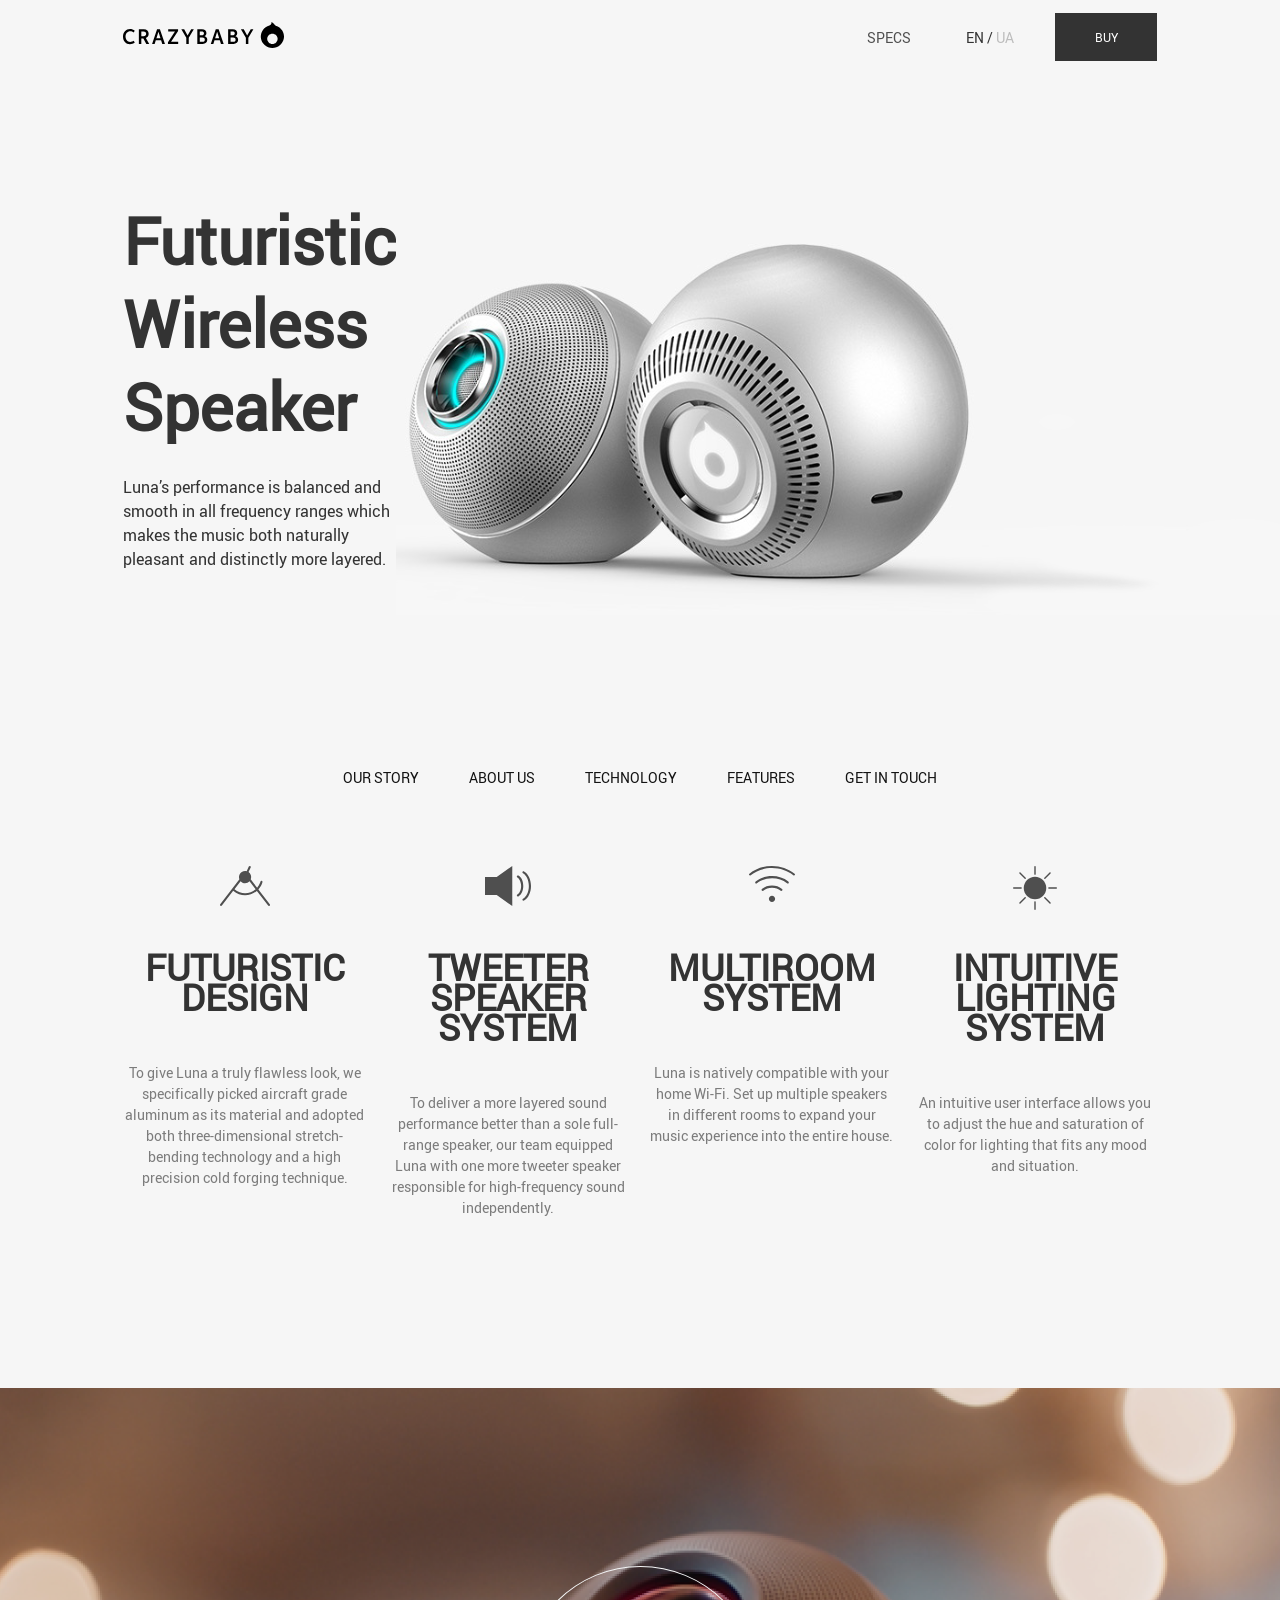
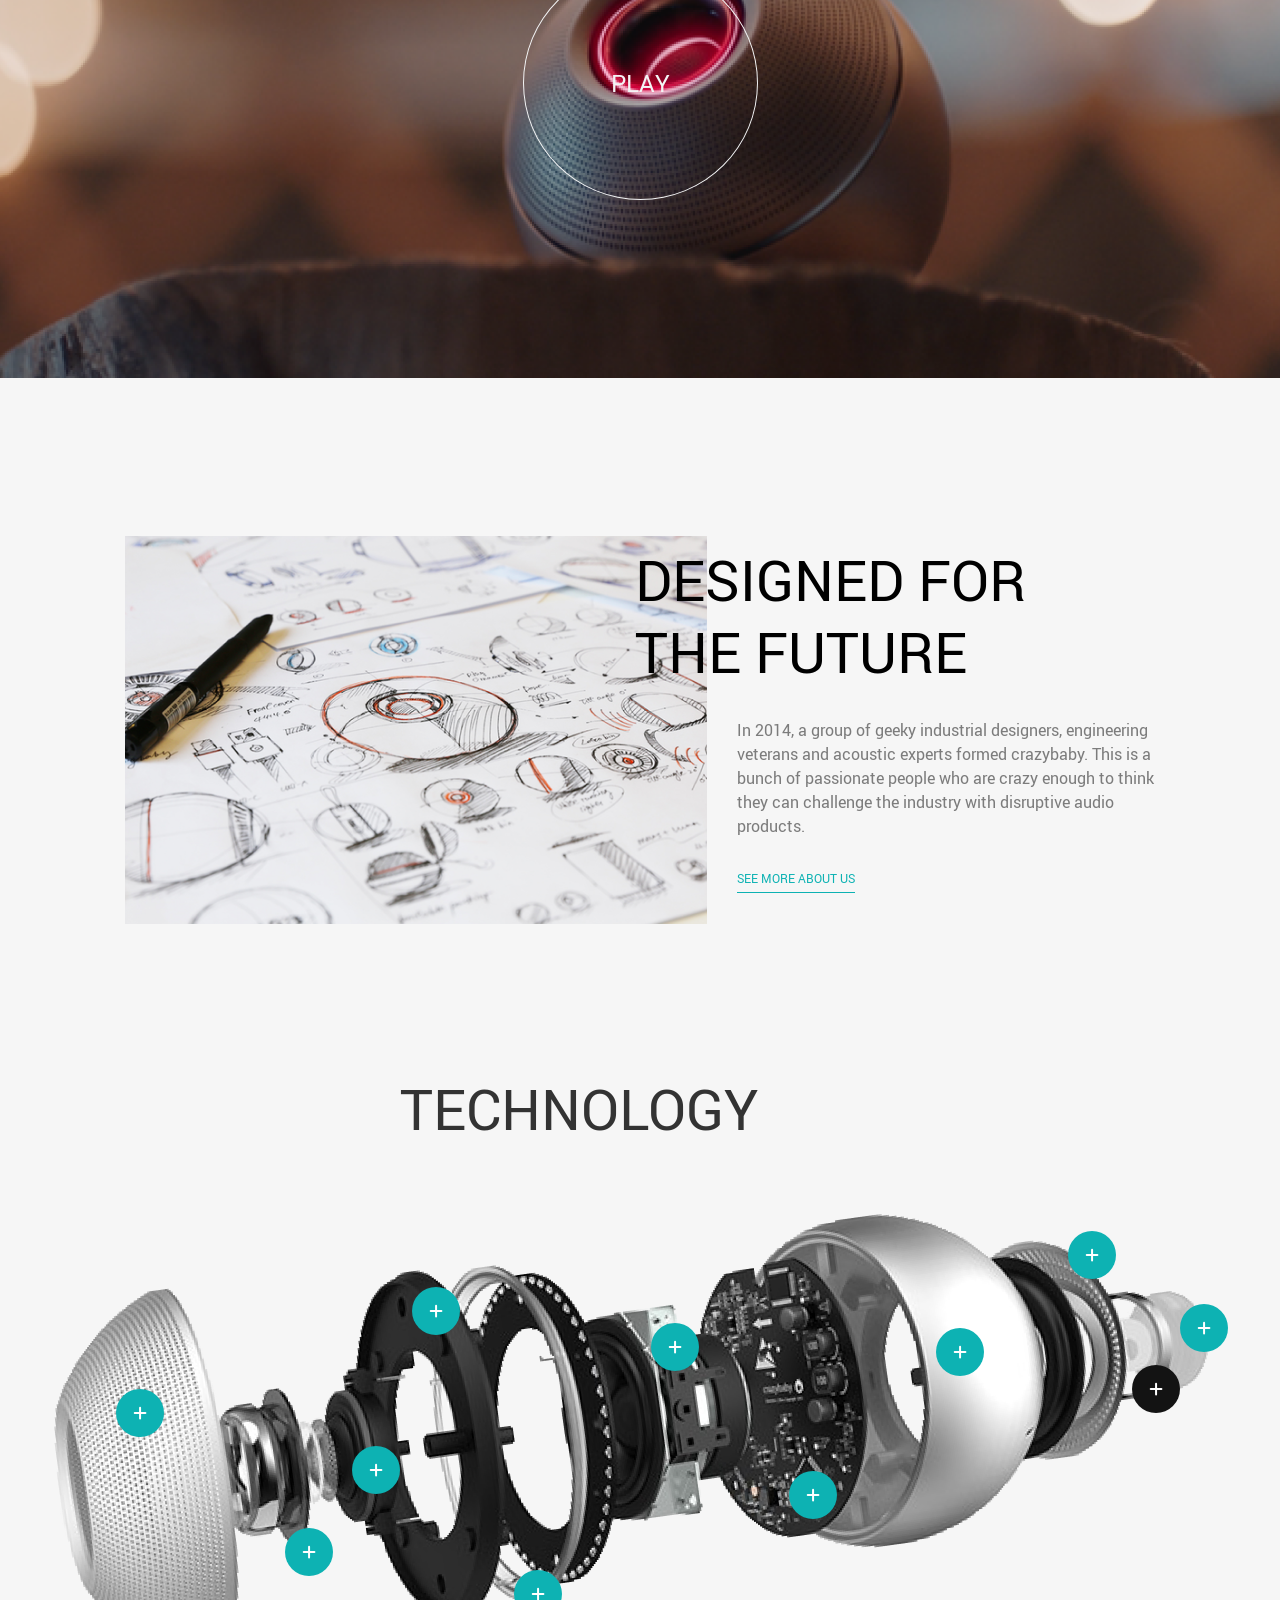
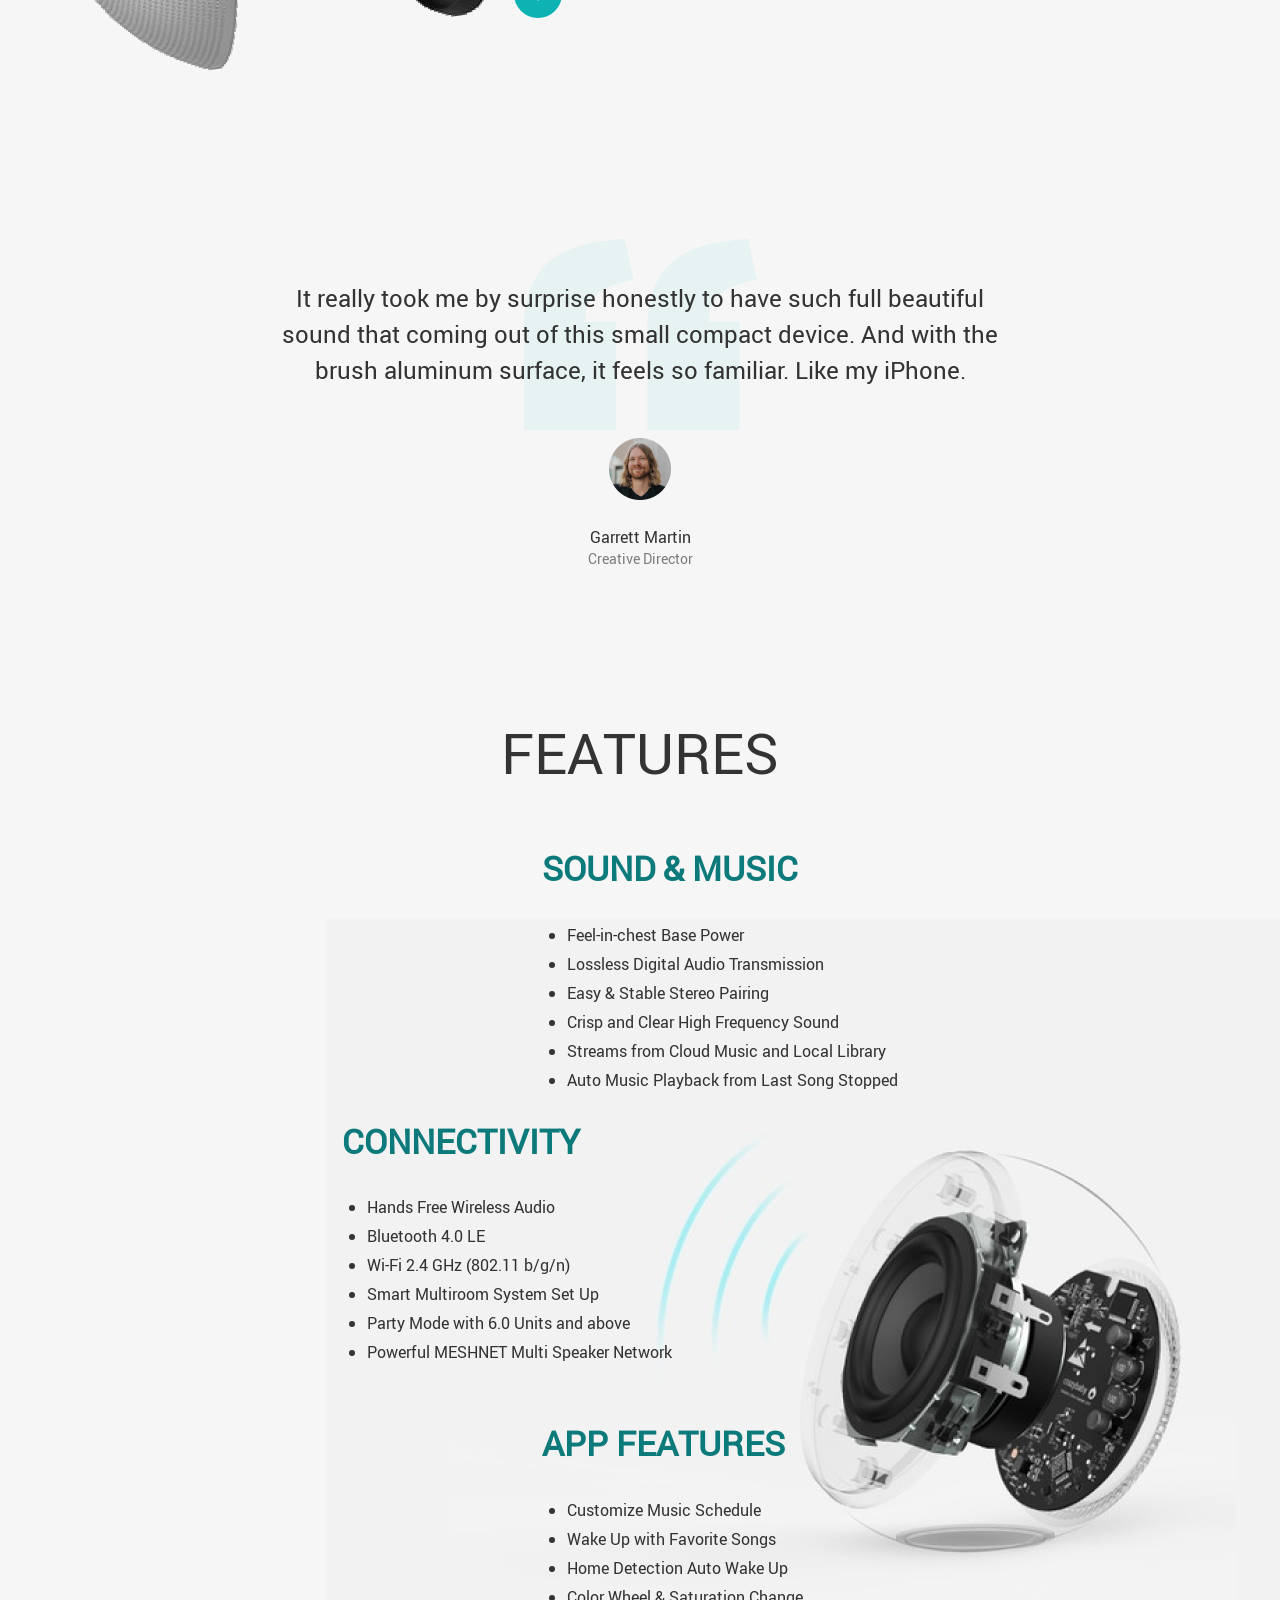
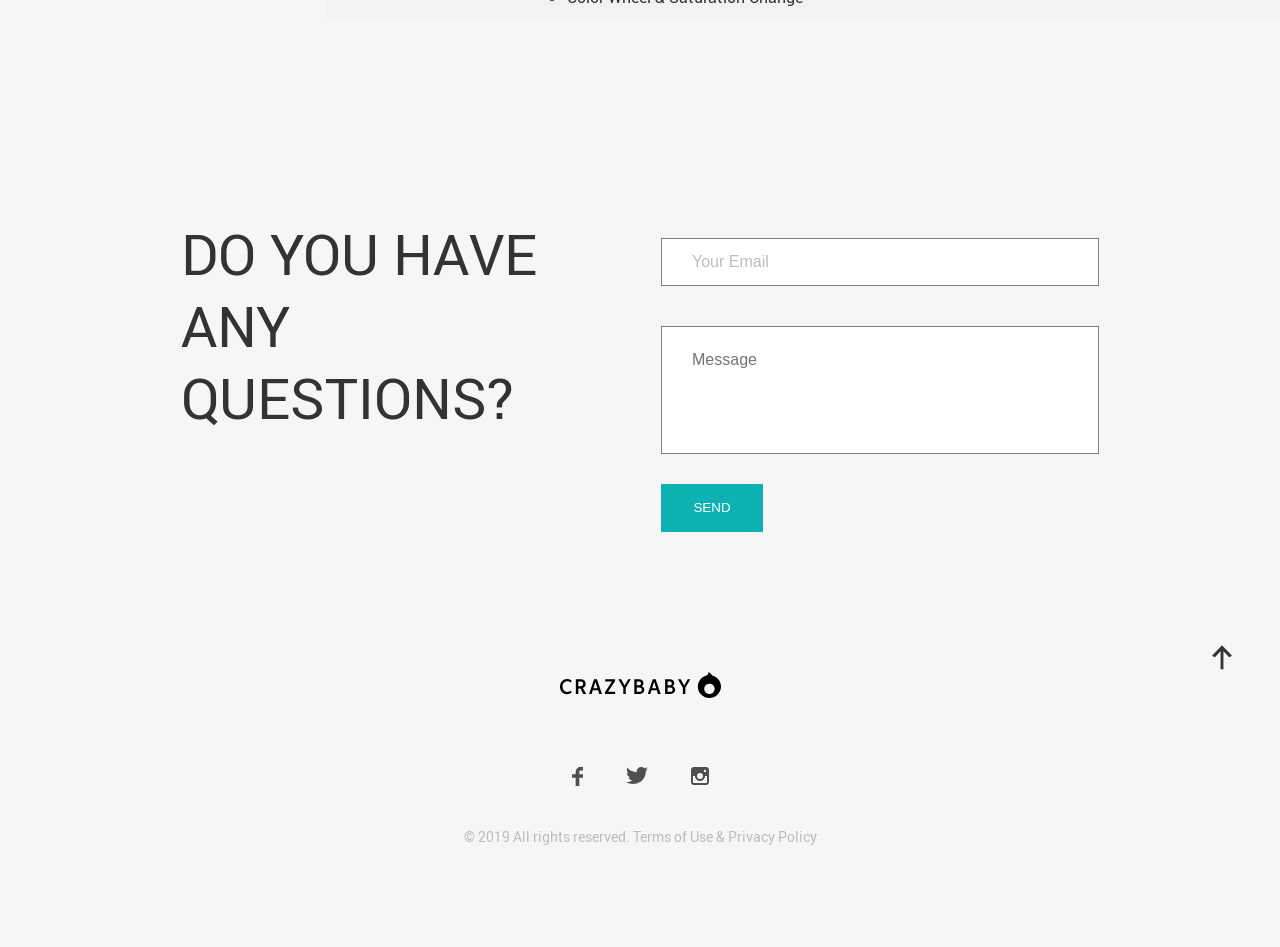
<file: index.html>
<!DOCTYPE html><html lang="en"><head><meta charset="UTF-8"><meta name="viewport" content="width=device-width, initial-scale=1.0"><title>Title</title><link rel="stylesheet" href="style.4aa65ac3.css"><link rel="icon" href="icon.b64dc2df.svg"><script src="https://ajax.googleapis.com/ajax/libs/jquery/3.3.1/jquery.min.js"></script></head><body class="body"> <header class="header"> <a id="anchor"></a> <div class="header__burger"> <input id="burger-toggle" class="burger-toggle" type="checkbox"> <div class="header__container-top"> <div class="header__logo"> <img src="logo.4a71e474.svg" class="header__logo-img" alt="Logo"> </div> <div class="header__top-nav"> <div class="header__specs"> <a href="#specs" class="header__specs-link"> SPECS </a> </div> <div class="header__change-language"> <a href="#en" class="header__change-language-link--active"> EN </a> / <a href="#ua" class="header__change-language-link--disabled"> UA </a> </div> <div class="header__buy"> <a href="cart.html" class="header__buy-link"> BUY </a> </div> </div> </div> <div class="header__container-main"> <img class="header__photo-speaker-small" src="main_photo-small.c980e760.png" alt="Futuristic Wireless Speaker"> <div class="header__main-text"> <h1 class="header__main-text--big"> Futuristic Wireless Speaker </h1> <p class="header__main-text--small"> Luna’s performance is balanced and smooth in all frequency ranges which makes the music both naturally pleasant and distinctly more layered. </p> </div> <div class="header__main-photo"> <img class="header__photo-speaker" src="main_photo.af5be66d.svg" alt="Futuristic Wireless Speaker"> </div> </div> <label class="header__burger-container" for="burger-toggle"> <span class="header__button-burger"></span> </label> <nav class="header__nav nav" id="menu"> <ul class="nav__list"> <li class="nav__item"> <a href="#our_story" class="nav__story nav__link"> OUR STORY </a> </li> <li class="nav__item"> <a href="#about" class="nav__benefits nav__link"> ABOUT US </a> <a href="#about_small" class="nav__benefits nav__link-small"> ABOUT US </a> </li> <li class="nav__item"> <a href="#technology" class="nav__technology nav__link"> TECHNOLOGY </a> </li> <li class="nav__item"> <a href="#features" class="nav__features nav__link"> FEATURES </a> </li> <li class="nav__item"> <a href="cart.html" class="nav__touch nav__link"> GET IN TOUCH </a> </li> </ul> </nav> </div> </header> <main class="main"> <section class="main__container-top benefits"> <div class="benefits__container"> <div class="benefits__icon"> <img src="compass.7d8e1571.svg" alt="compass icon"> </div> <div class="benefits__main-text"> <h2 class="benefits__text-head"> Futuristic Design </h2> </div> <div class="benefits__text"> <p class="benefits__text-about"> To give Luna a truly flawless look, we specifically picked aircraft grade aluminum as its material and adopted both three-dimensional stretch-bending technology and a high precision cold forging technique. </p> </div> </div> <div class="benefits__container"> <div class="benefits__icon"> <img src="sound.84820016.svg" alt="sound icon"> </div> <div class="benefits__main-text"> <h2 class="benefits__text-head"> Tweeter Speaker System </h2> </div> <div class="benefits__text"> <p class="benefits__text-about"> To deliver a more layered sound performance better than a sole full-range speaker, our team equipped Luna with one more tweeter speaker responsible for high-frequency sound independently. </p> </div> </div> <div class="benefits__container"> <div class="benefits__icon"> <img src="wireless.160f6940.svg" alt="wireless icon"> </div> <div class="benefits__main-text"> <h2 class="benefits__text-head"> Multiroom System </h2> </div> <div class="benefits__text"> <p class="benefits__text-about"> Luna is natively compatible with your home Wi-Fi. Set up multiple speakers in different rooms to expand your music experience into the entire house. </p> </div> </div> <div class="benefits__container"> <div class="benefits__icon"> <img src="light.ce0d0060.svg" alt="light icon"> </div> <div class="benefits__main-text"> <h2 class="benefits__text-head"> Intuitive Lighting System </h2> </div> <div class="benefits__text"> <p class="benefits__text-about"> An intuitive user interface allows you to adjust the hue and saturation of color for lighting that fits any mood and situation. </p> </div> </div> </section> <section class="main__item presentation"> <div class="presentation__item-container"> <a id="our_story"></a> <div class="presentation__item-view"> <a class="presentation__item-text"> PLAY </a> <div class="presentation__play-button"></div> </div> </div> </section> <section class="main__about about"> <div class="about__draw-container"> <div class="about__draw"> <div class="about__draw-img"></div> <div class="about__main-text"> <a id="about"></a> <p class="about__main-text-position"> DESIGNED FOR THE FUTURE </p> </div> </div> <div class="about__text-container"> <div class="about__text"> In 2014, a group of geeky industrial designers, engineering veterans and acoustic experts formed crazybaby. This is a bunch of passionate people who are crazy enough to think they can challenge the industry with disruptive audio products. </div> <div class="about__link"> <a href="#see more" class="about__link-properties"> See more about us </a> </div> </div> </div> </section> <section class="main__about-small about__small"> <div class="about__text-small"> <a id="about_small"></a> <p class="about__main-text-small"> DESIGNED FOR THE FUTURE </p> </div> <div class="about__small-img"> <img src="design_draw.836e3cd9.png" class="about__draw-img-small" alt="design draw"> </div> <div class="about__text-container-small"> <div class="about__text"> In 2014, a group of geeky industrial designers, engineering veterans and acoustic experts formed crazybaby. This is a bunch of passionate people who are crazy enough to think they can challenge the industry with disruptive audio products. <div class="about__link"> <a href="#see more" class="about__link-properties"> See more about us </a> </div> </div> </div> </section> <section class="main__technology technology"> <div class="technology__main-text"> <a id="technology"></a> <p class="technology__text-properties"> technology </p> </div> <div class="technology__img-container"> <div class="technology__img"></div> <div class="technology__plus-container technology__plus-first"> <div class="technology__plus-icon"> <img src="plus.1a32b074.svg" class="technology__plus-position" alt="plus icon"> </div> </div> <div class="technology__plus-container technology__plus-second"> <div class="technology__plus-icon"> <img src="plus.1a32b074.svg" class="technology__plus-position" alt="plus icon"> </div> </div> <div class="technology__plus-container technology__plus-third"> <div class="technology__plus-icon"> <img src="plus.1a32b074.svg" class="technology__plus-position" alt="plus icon"> </div> </div> <div class="technology__plus-container technology__plus-fourth"> <div class="technology__plus-icon"> <img src="plus.1a32b074.svg" class="technology__plus-position" alt="plus icon"> </div> </div> <div class="technology__plus-container technology__plus-fifth"> <div class="technology__plus-icon"> <img src="plus.1a32b074.svg" class="technology__plus-position" alt="plus icon"> </div> </div> <div class="technology__plus-container technology__plus-sixth"> <div class="technology__plus-icon"> <img src="plus.1a32b074.svg" class="technology__plus-position" alt="plus icon"> </div> </div> <div class="technology__plus-container technology__plus-seventh"> <div class="technology__plus-icon"> <img src="plus.1a32b074.svg" class="technology__plus-position" alt="plus icon"> </div> </div> <div class="technology__plus-container technology__plus-eighth"> <div class="technology__plus-icon"> <img src="plus.1a32b074.svg" class="technology__plus-position" alt="plus icon"> </div> </div> <div class="technology__plus-container technology__plus-ninth"> <div class="technology__plus-icon"> <img src="plus.1a32b074.svg" class="technology__plus-position" alt="plus icon"> </div> </div> <div class="technology__plus-container technology__plus-tenth"> <div class="technology__plus-icon"> <img src="plus.1a32b074.svg" class="technology__plus-position" alt="plus icon"> </div> </div> <div class="technology__plus-container technology__plus-eleventh"> <div class="technology__plus-icon"> <img src="plus.1a32b074.svg" class="technology__plus-position" alt="plus icon"> </div> </div> </div> </section> <section class="main__testimonials testimonials"> <div class="testimonials__response"> <div class="testimonials__response-img"> <span class="testimonials__comment"> It really took me by surprise honestly to have such full beautiful sound that coming out of this small compact device. And with the brush aluminum surface, it feels so familiar. Like my iPhone. </span> </div> <div class="testimonials__person"> <div class="testimonials__person-photo"> <img src="GarrettMartin.4c799a07.png" class="testimonials__person-img" alt="Garrett Martin"> </div> <div class="testimonials__person-name"> <p class="testimonials__name-text"> Garrett Martin </p> </div> <div class="testimonials__person-position"> <p class="testimonials__position-text"> Creative Director </p> </div> </div> </div> </section> <section class="main__features features"> <div class="features__main-text"> <a id="features"></a> <p class="features__text-properties"> features </p> </div> <div class="features__main-container"> <div class="features__container"> <div class="features__photo"> <img src="features.9054bf32.png" alt="features"> </div> <div class="features__details features__music"> <h3 class="features__details-main-text"> Sound & Music </h3> <ul class="features__details-list"> <li class="features__details-list-item"> Feel-in-chest Base Power </li> <li class="features__details-list-item"> Lossless Digital Audio Transmission </li> <li class="features__details-list-item"> Easy & Stable Stereo Pairing </li> <li class="features__details-list-item"> Crisp and Clear High Frequency Sound </li> <li class="features__details-list-item"> Streams from Cloud Music and Local Library </li> <li class="features__details-list-item"> Auto Music Playback from Last Song Stopped </li> </ul> </div> <div class="features__details features__connectivity"> <h3 class="features__details-main-text"> Connectivity </h3> <ul class="features__details-list"> <li class="features__details-list-item"> Hands Free Wireless Audio </li> <li class="features__details-list-item"> Bluetooth 4.0 LE </li> <li class="features__details-list-item"> Wi-Fi 2.4 GHz (802.11 b/g/n) </li> <li class="features__details-list-item"> Smart Multiroom System Set Up </li> <li class="features__details-list-item"> Party Mode with 6.0 Units and above </li> <li class="features__details-list-item"> Powerful MESHNET Multi Speaker Network </li> </ul> </div> <div class="features__details features__app"> <h3 class="features__details-main-text"> App Features </h3> <ul class="features__details-list"> <li class="features__details-list-item"> Customize Music Schedule </li> <li class="features__details-list-item"> Wake Up with Favorite Songs </li> <li class="features__details-list-item"> Home Detection Auto Wake Up </li> <li class="features__details-list-item"> Color Wheel & Saturation Change </li> </ul> </div> </div> </div> </section> <section class="main__question question"> <div class="question__main-text"> DO YOU HAVE ANY QUESTIONS? </div> <div class="question__form-container"> <form class="question__form"> <label for="contact_email"></label> <input type="email" id="contact_email" placeholder="Your Email" class="question__form-email" required> <label for="question_form"></label> <input type="text" id="question_form" class="question__form-text" placeholder="Message" required> <div class="question__button"> <input type="submit" class="question__form-button" value="SEND"> </div> </form> </div> </section> </main> <footer class="footer"> <div class="footer__logo"> <img src="logo.4a71e474.svg" alt="Logo"> </div> <div class="footer__container"> <a href="https://www.facebook.com/hicrazybaby/" class="footer__facebook-logo"> <img src="facebook.bd46d784.svg" alt="facebook logo"> </a> <a href="https://twitter.com/crazybabyaudio" class="footer__twitter-logo"> <img src="twitter.0cf54f18.svg" alt="twitter logo"> </a> <a href="https://www.instagram.com/crazybaby/" class="footer__instagram-logo"> <img src="instagram.93e30f7c.svg" alt="instagram logo"> </a> </div> <div class="footer__anchor"> <a href="#anchor"> <img src="array.ddc34cf3.svg" alt="to the top" class="footer__anchor-img"> </a> </div> <div class="footer__privacy"> <p class="footer__privacy-text"> &copy; 2019 All rights reserved. Terms of Use & Privacy Policy </p> </div> </footer> <script type="text/javascript" src="main.f57e110f.js"></script> </body></html>
</file>
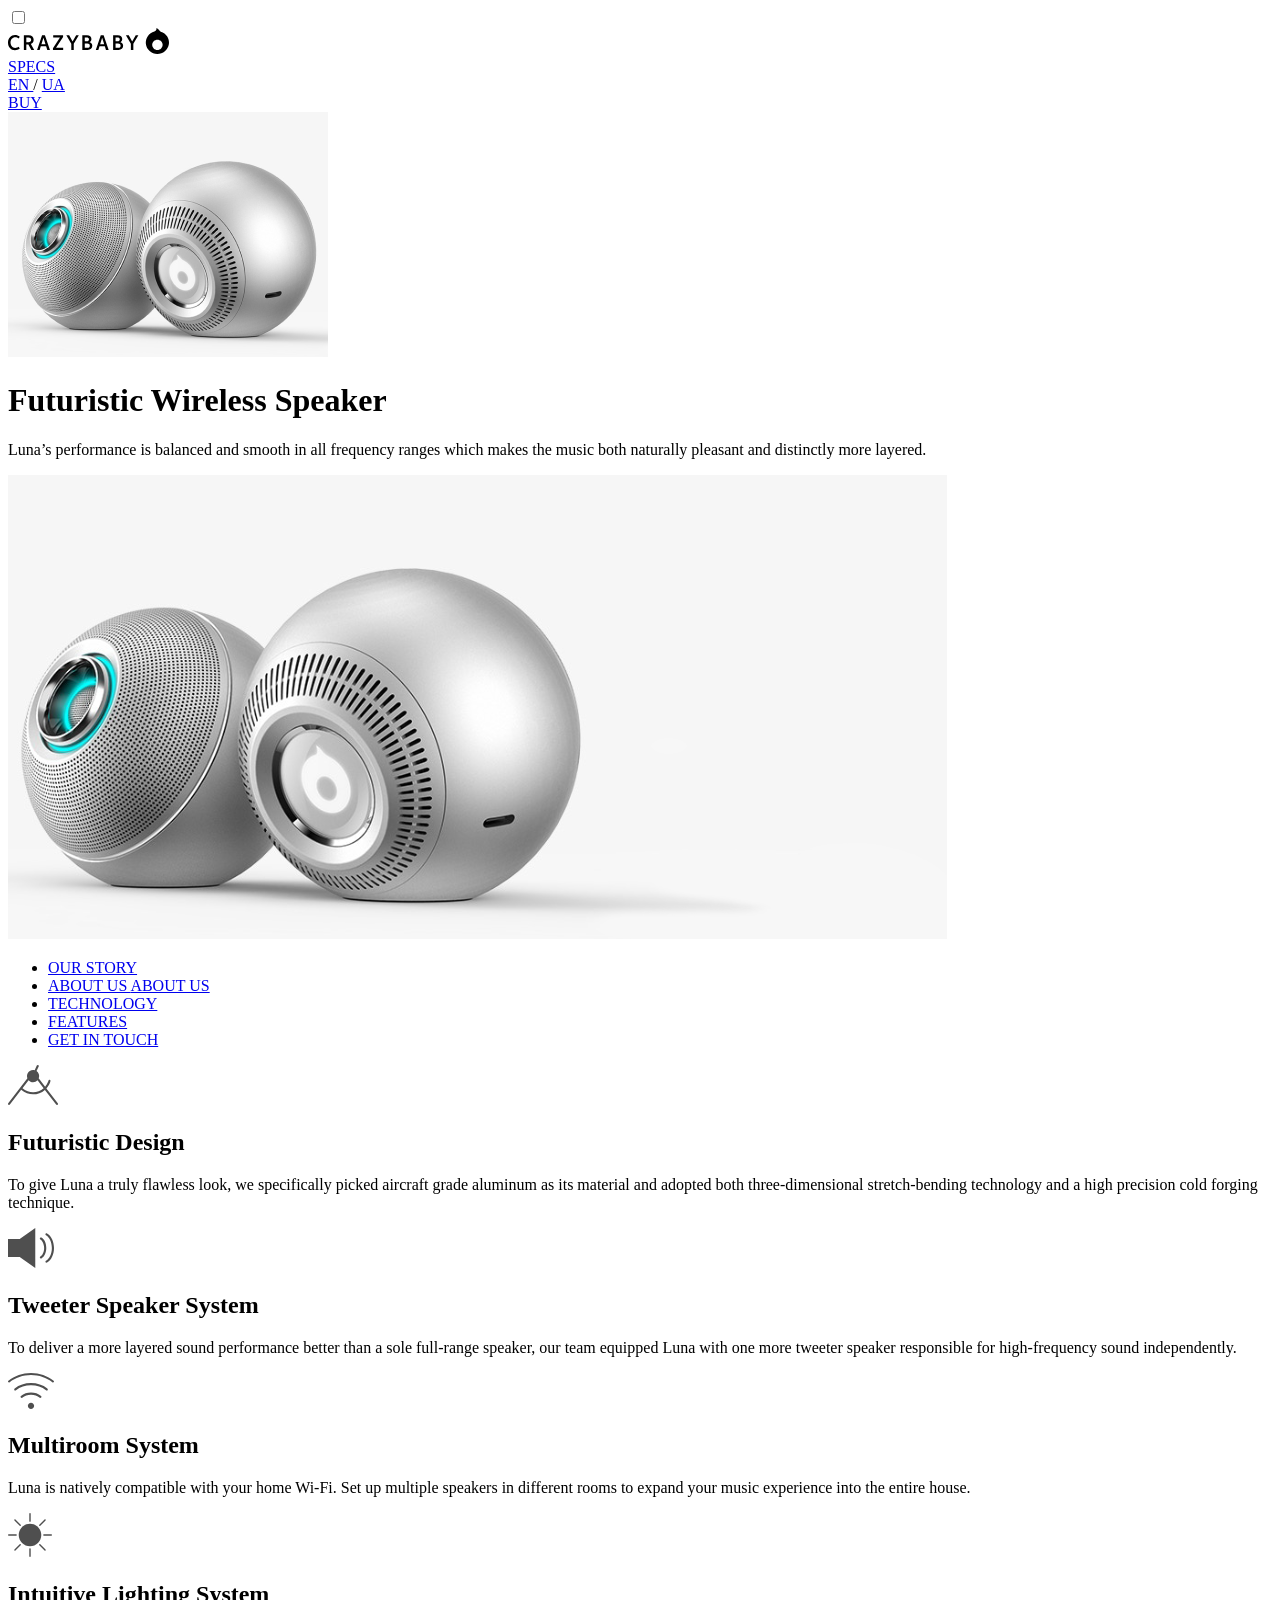
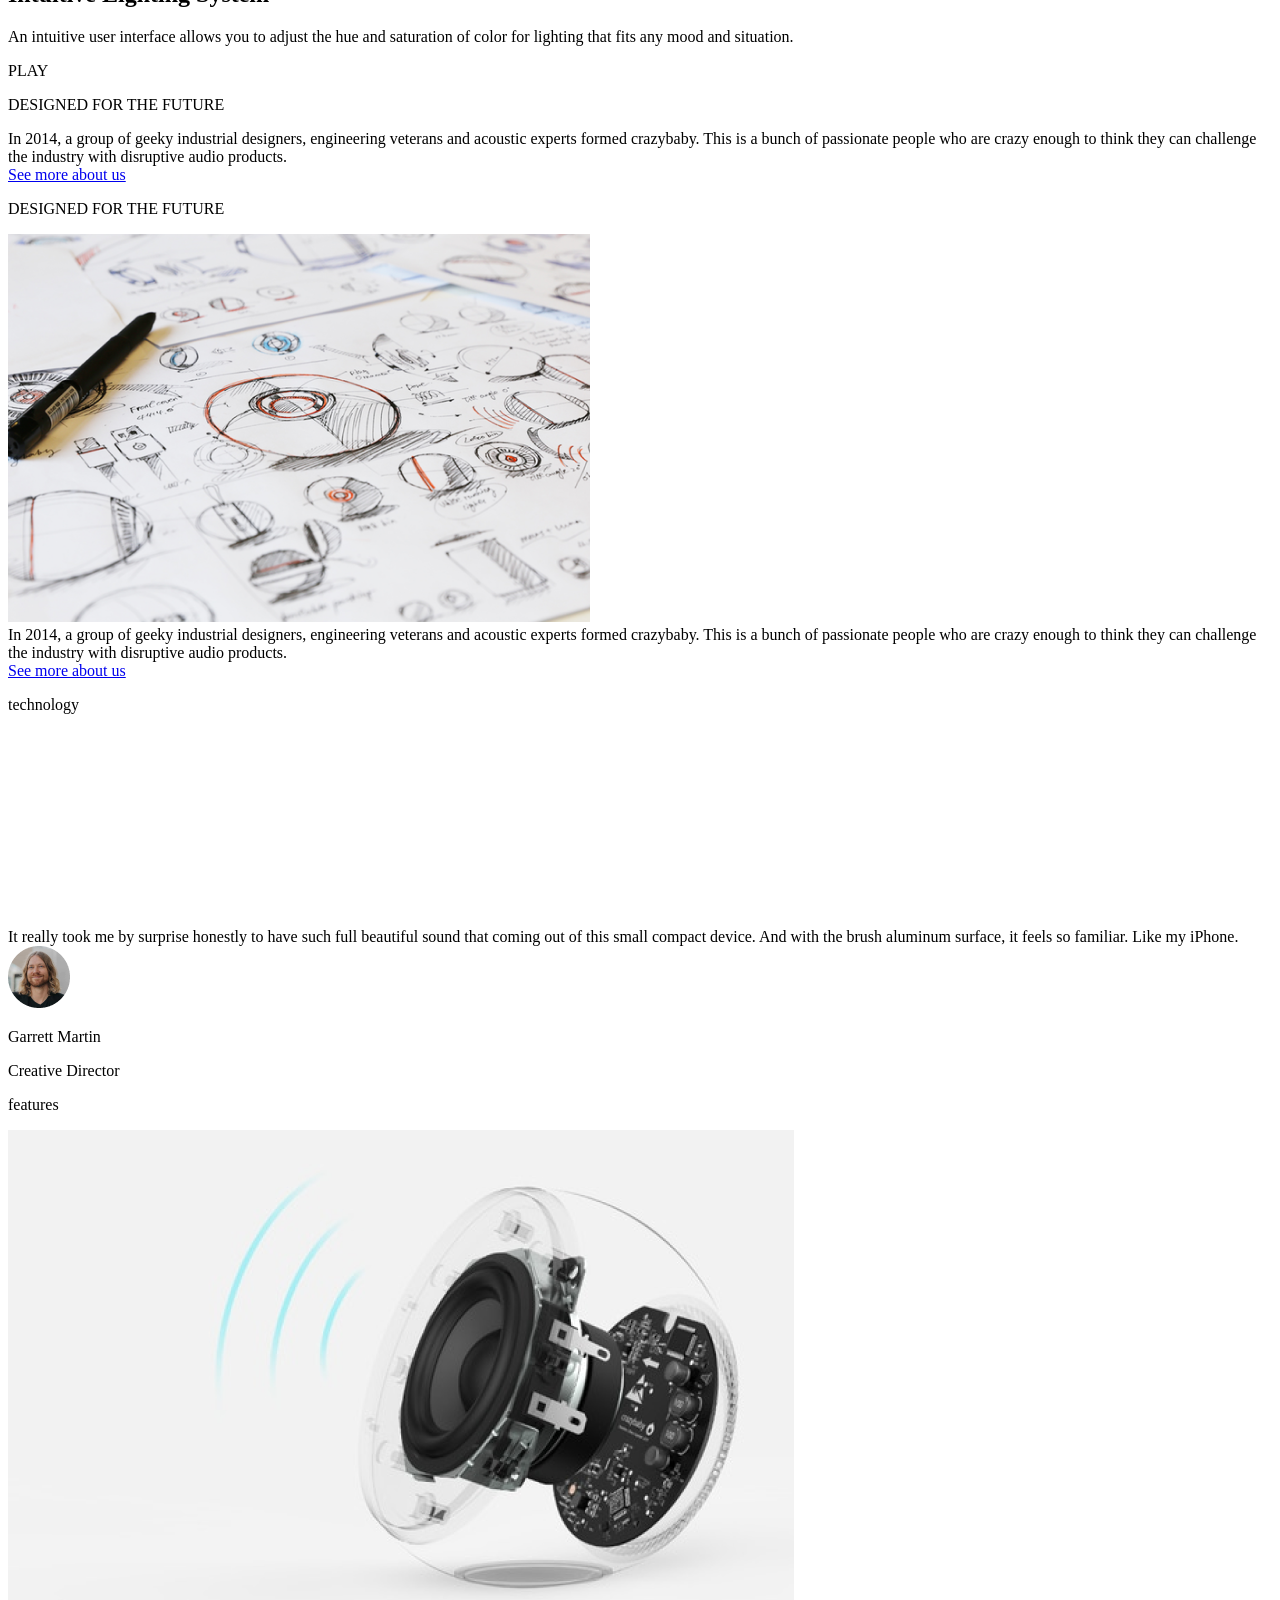
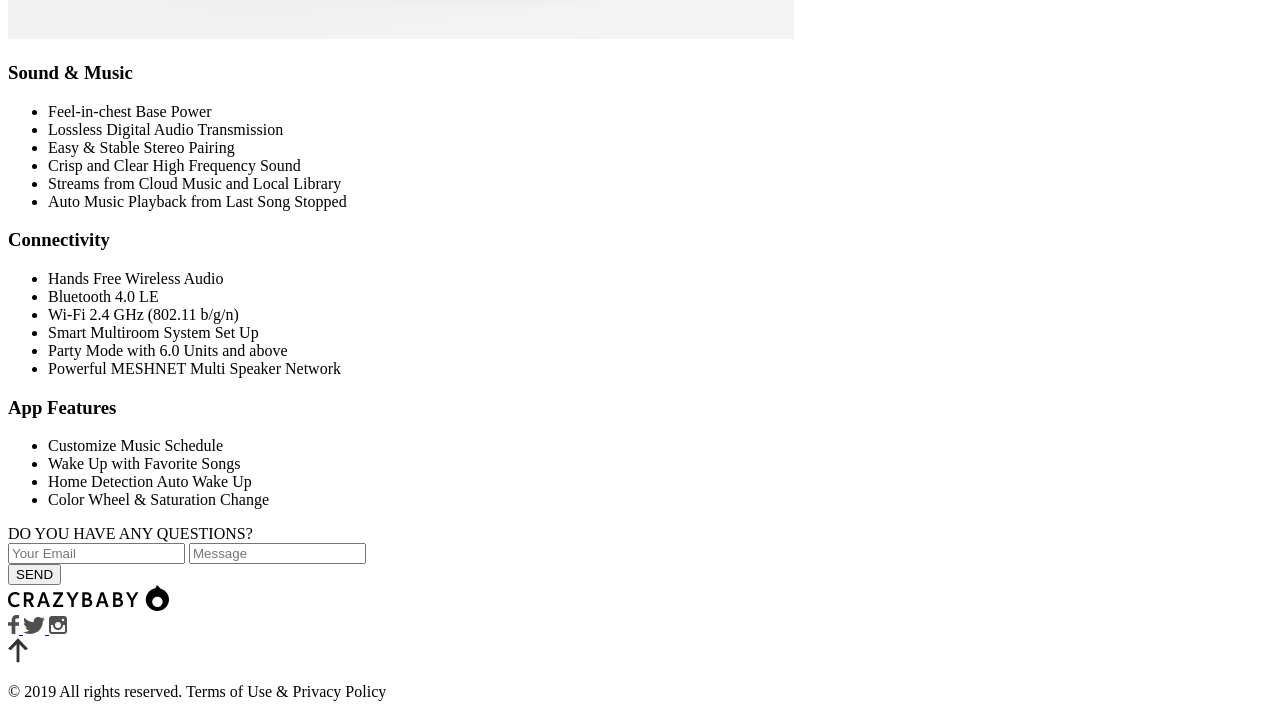
<file: src/index.html>
<!DOCTYPE html>
<html lang="en">
  <head>
    <meta charset="UTF-8">
    <meta name="viewport" content="width=device-width, initial-scale=1.0">
    <title>Title</title>
    <link rel="stylesheet" href="./styles/style.scss">
    <link rel="icon" href="images/icon.svg">
    <script src="https://ajax.googleapis.com/ajax/libs/jquery/3.3.1/jquery.min.js"></script>
  </head>
  <body class="body">
    <header class="header">
      <a id="anchor"></a>
      <div class="header__burger">
        <input
          id="burger-toggle"
          class="burger-toggle"
          type="checkbox"
        >
        <div class="header__container-top">
          <div class="header__logo">
            <img
            src="images/logo.svg"
            class="header__logo-img"
            alt="Logo">
          </div>
          <div class="header__top-nav">
            <div class="header__specs">
              <a href="#specs" class="header__specs-link">
                SPECS
              </a>
            </div>
            <div class="header__change-language">
              <a href="#en" class="header__change-language-link--active">
                EN
              </a>
              /
              <a href="#ua" class="header__change-language-link--disabled">
                UA
              </a>
            </div>
            <div class="header__buy">
              <a href="cart.html" class="header__buy-link">
                BUY
              </a>
            </div>
          </div>
        </div>

        <div class="header__container-main">
          <img
            class="header__photo-speaker-small"
            src="images/main_photo-small.png"
            alt="Futuristic Wireless Speaker"
          >
          <div class="header__main-text">
            <h1 class="header__main-text--big">
              Futuristic Wireless Speaker
            </h1>
            <p class="header__main-text--small">
              Luna’s performance is balanced and smooth in
              all frequency ranges which makes the music both naturally
              pleasant and distinctly more layered.
            </p>
          </div>
          <div class="header__main-photo">
            <img
              class="header__photo-speaker"
              src="images/main_photo.svg"
              alt="Futuristic Wireless Speaker"
            >
          </div>
        </div>

        <label class="header__burger-container" for="burger-toggle">
          <span class="header__button-burger"></span>
        </label>

        <nav class="header__nav nav" id="menu">
          <ul class="nav__list">
            <li class="nav__item">
              <a href="#our_story" class="nav__story nav__link">
                OUR STORY
              </a>
            </li>
            <li class="nav__item">
              <a href="#about" class="nav__benefits nav__link">
                ABOUT US
              </a>
              <a href="#about_small" class="nav__benefits nav__link-small">
                ABOUT US
              </a>
            </li>
            <li class="nav__item">
              <a href="#technology" class="nav__technology nav__link">
                TECHNOLOGY
              </a>
            </li>
            <li class="nav__item">
              <a href="#features" class="nav__features nav__link">
                FEATURES
              </a>
            </li>
            <li class="nav__item">
              <a href="cart.html" class="nav__touch nav__link">
                GET IN TOUCH
              </a>
            </li>
          </ul>
        </nav>
      </div>

    </header>

    <main class="main">
      <section class="main__container-top benefits">
        <div class="benefits__container">
          <div class="benefits__icon">
            <img src="images/compass.svg" alt="compass icon">
          </div>
          <div class="benefits__main-text">
            <h2 class="benefits__text-head">
              Futuristic Design
            </h2>
          </div>
          <div class="benefits__text">
            <p class="benefits__text-about">
              To give Luna a truly flawless look,
              we specifically picked aircraft grade
              aluminum as its material and adopted both
              three-dimensional stretch-bending technology and
              a high precision cold forging technique.
            </p>
          </div>
        </div>

        <div class="benefits__container">
          <div class="benefits__icon">
            <img src="images/sound.svg" alt="sound icon">
          </div>
          <div class="benefits__main-text">
            <h2 class="benefits__text-head">
              Tweeter Speaker System
            </h2>
          </div>
          <div class="benefits__text">
            <p class="benefits__text-about">
              To deliver a more layered sound performance
              better than a sole full-range speaker, our
              team equipped Luna with one more tweeter speaker
              responsible for high-frequency sound independently.
            </p>
          </div>
        </div>

        <div class="benefits__container">
          <div class="benefits__icon">
            <img src="images/wireless.svg" alt="wireless icon">
          </div>
          <div class="benefits__main-text">
            <h2 class="benefits__text-head">
              Multiroom System
            </h2>
          </div>
          <div class="benefits__text">
            <p class="benefits__text-about">
              Luna is natively compatible with your
              home Wi-Fi. Set up multiple speakers
              in different rooms to expand your music experience
              into the entire house.
            </p>
          </div>
        </div>

        <div class="benefits__container">
          <div class="benefits__icon">
            <img src="images/light.svg" alt="light icon">
          </div>
          <div class="benefits__main-text">
            <h2 class="benefits__text-head">
              Intuitive Lighting System
            </h2>
          </div>
          <div class="benefits__text">
            <p class="benefits__text-about">
              An intuitive user interface allows
              you to adjust the hue and saturation
              of color for lighting that fits any
              mood and situation.
            </p>
          </div>
        </div>
      </section>

      <section class="main__item presentation">
        <div class="presentation__item-container">
          <a id="our_story"></a>
          <div class="presentation__item-view">
            <a class="presentation__item-text">
              PLAY
            </a>
            <div class="presentation__play-button"></div>
          </div>
        </div>
      </section>

      <section class="main__about about">
        <div class="about__draw-container">
          <div class="about__draw">
            <div class="about__draw-img"></div>
            <div class="about__main-text">
              <a id="about"></a>
              <p class="about__main-text-position">
                DESIGNED FOR THE FUTURE
              </p>
            </div>
          </div>
          <div class="about__text-container">
            <div class="about__text">
              In 2014, a group of geeky industrial designers,
              engineering veterans and acoustic experts formed crazybaby.
              This is a bunch of passionate people who are crazy enough to
              think they can challenge the industry with disruptive audio products.
            </div>
            <div class="about__link">
              <a href="#see more" class="about__link-properties">
                See more about us
              </a>
            </div>
          </div>
        </div>
      </section>

      <section class="main__about-small about__small">
        <div class="about__text-small">
          <a id="about_small"></a>
          <p class="about__main-text-small">
            DESIGNED FOR THE FUTURE
          </p>
        </div>
        <div class="about__small-img">
          <img
            src="images/design_draw.png"
            class="about__draw-img-small"
            alt="design draw"
          >
        </div>
        <div class="about__text-container-small">
          <div class="about__text">
            In 2014, a group of geeky industrial designers,
            engineering veterans and acoustic experts formed crazybaby.
            This is a bunch of passionate people who are crazy enough to
            think they can challenge the industry with disruptive audio products.
            <div class="about__link">
              <a href="#see more" class="about__link-properties">
                See more about us
              </a>
            </div>
          </div>
        </div>
      </section>

      <section class="main__technology technology">
        <div class="technology__main-text">
          <a id="technology"></a>
          <p class="technology__text-properties">
            technology
          </p>
        </div>
        <div class="technology__img-container">
          <div class="technology__img"></div>

          <div class="technology__plus-container technology__plus-first ">
            <div class="technology__plus-icon">
              <img
                src="images/plus.svg"
                class="technology__plus-position"
                alt="plus icon"
              >
            </div>
          </div>

          <div class="technology__plus-container technology__plus-second">
            <div class="technology__plus-icon">
              <img
                src="images/plus.svg"
                class="technology__plus-position"
                alt="plus icon"
              >
            </div>
          </div>

          <div class="technology__plus-container technology__plus-third">
            <div class="technology__plus-icon">
              <img
                src="images/plus.svg"
                class="technology__plus-position"
                alt="plus icon"
              >
            </div>
          </div>

          <div class="technology__plus-container technology__plus-fourth">
            <div class="technology__plus-icon">
              <img
                src="images/plus.svg"
                class="technology__plus-position"
                alt="plus icon"
              >
            </div>
          </div>

          <div class="technology__plus-container technology__plus-fifth">
            <div class="technology__plus-icon">
              <img
                src="images/plus.svg"
                class="technology__plus-position"
                alt="plus icon"
              >
            </div>
          </div>

          <div class="technology__plus-container technology__plus-sixth">
            <div class="technology__plus-icon">
              <img
                src="images/plus.svg"
                class="technology__plus-position"
                alt="plus icon"
              >
            </div>
          </div>

          <div class="technology__plus-container technology__plus-seventh">
            <div class="technology__plus-icon">
              <img
                src="images/plus.svg"
                class="technology__plus-position"
                alt="plus icon"
              >
            </div>
          </div>

          <div class="technology__plus-container technology__plus-eighth">
            <div class="technology__plus-icon">
              <img
                src="images/plus.svg"
                class="technology__plus-position"
                alt="plus icon"
              >
            </div>
          </div>

          <div class="technology__plus-container technology__plus-ninth">
            <div class="technology__plus-icon">
              <img
                src="images/plus.svg"
                class="technology__plus-position"
                alt="plus icon"
              >
            </div>
          </div>

          <div class="technology__plus-container technology__plus-tenth">
            <div class="technology__plus-icon">
              <img
                src="images/plus.svg"
                class="technology__plus-position"
                alt="plus icon"
              >
            </div>
          </div>

          <div class="technology__plus-container technology__plus-eleventh">
            <div class="technology__plus-icon">
              <img
                src="images/plus.svg"
                class="technology__plus-position"
                alt="plus icon"
              >
            </div>
          </div>
        </div>
      </section>

      <section class="main__testimonials testimonials">
        <div class="testimonials__response">
          <div class="testimonials__response-img">
            <span class="testimonials__comment">
              It really took me by surprise honestly
              to have such full beautiful sound that coming
              out of this small compact device. And with the brush
              aluminum surface, it feels so familiar. Like my iPhone.
            </span>
          </div>

          <div class="testimonials__person">
            <div class="testimonials__person-photo">
              <img
                src="images/GarrettMartin.png"
                class="testimonials__person-img"
                alt="Garrett Martin"
              >
            </div>
            <div class="testimonials__person-name">
              <p class="testimonials__name-text">
                Garrett Martin
              </p>
            </div>
            <div class="testimonials__person-position">
              <p class="testimonials__position-text">
                Creative Director
              </p>
            </div>
          </div>
        </div>
      </section>

      <section class="main__features features">
        <div class="features__main-text">
          <a id="features"></a>
          <p class="features__text-properties">
            features
          </p>
        </div>

        <div class="features__main-container">
          <div class="features__container">
            <div class="features__photo">
              <img src="images/features.png" alt="features">
            </div>

            <div class="features__details features__music">
              <h3 class="features__details-main-text">
                Sound & Music
              </h3>
              <ul class="features__details-list">
                <li class="features__details-list-item">
                  Feel-in-chest Base Power
                </li>
                <li class="features__details-list-item">
                  Lossless Digital Audio Transmission
                </li>
                <li class="features__details-list-item">
                  Easy & Stable Stereo Pairing
                </li>
                <li class="features__details-list-item">
                  Crisp and Clear High Frequency Sound
                </li>
                <li class="features__details-list-item">
                  Streams from Cloud Music and Local Library
                </li>
                <li class="features__details-list-item">
                  Auto Music Playback from Last Song Stopped
                </li>
              </ul>
            </div>

            <div class="features__details features__connectivity">
              <h3 class="features__details-main-text">
                Connectivity
              </h3>
              <ul class="features__details-list">
                <li class="features__details-list-item">
                  Hands Free Wireless Audio
                </li>
                <li class="features__details-list-item">
                  Bluetooth 4.0 LE
                </li>
                <li class="features__details-list-item">
                  Wi-Fi 2.4 GHz (802.11 b/g/n)
                </li>
                <li class="features__details-list-item">
                  Smart Multiroom System Set Up
                </li>
                <li class="features__details-list-item">
                  Party Mode with 6.0 Units and above
                </li>
                <li class="features__details-list-item">
                  Powerful MESHNET Multi Speaker Network
                </li>
              </ul>
            </div>

            <div class="features__details features__app">
              <h3 class="features__details-main-text">
                App Features
              </h3>
              <ul class="features__details-list">
                <li class="features__details-list-item">
                  Customize Music Schedule
                </li>
                <li class="features__details-list-item">
                  Wake Up with Favorite Songs
                </li>
                <li class="features__details-list-item">
                  Home Detection Auto Wake Up
                </li>
                <li class="features__details-list-item">
                  Color Wheel & Saturation Change
                </li>
              </ul>
            </div>
          </div>
        </div>
      </section>

      <section class="main__question question">
        <div class="question__main-text">
          DO YOU HAVE ANY QUESTIONS?
        </div>
        <div class="question__form-container">
          <form class="question__form">
            <label for="contact_email"></label>
            <input
              type="email"
              id="contact_email"
              placeholder="Your Email"
              class="question__form-email"
              required
            >

            <label for="question_form"></label>
            <input
              type="text"
              id="question_form"
              class="question__form-text"
              placeholder="Message"
              required
            >

            <div class="question__button">
              <input
                type="submit"
                class="question__form-button"
                value="SEND"
              >
            </div>
          </form>
        </div>
      </section>

    </main>
    <footer class="footer">
      <div class="footer__logo">
        <img src="images/logo.svg" alt="Logo">
      </div>

      <div class="footer__container">
        <a
          href="https://www.facebook.com/hicrazybaby/"
          class="footer__facebook-logo"
        >
          <img src="images/facebook.svg" alt="facebook logo">
        </a>
        <a href="https://twitter.com/crazybabyaudio"
           class="footer__twitter-logo"
        >
          <img src="images/twitter.svg" alt="twitter logo">
        </a>
        <a
          href="https://www.instagram.com/crazybaby/"
          class="footer__instagram-logo"
        >
          <img src="images/instagram.svg" alt="instagram logo">
        </a>
      </div>

      <div class="footer__anchor">
        <a href="#anchor">
          <img
            src="images/array.svg"
            alt="to the top"
            class="footer__anchor-img"
          >
        </a>
      </div>

      <div class="footer__privacy">
        <p class="footer__privacy-text">
          &copy; 2019 All rights reserved. Terms of Use & Privacy Policy
        </p>
      </div>
    </footer>

    <script type="text/javascript" src="scripts/main.js"></script>
  </body>
</html>
</file>
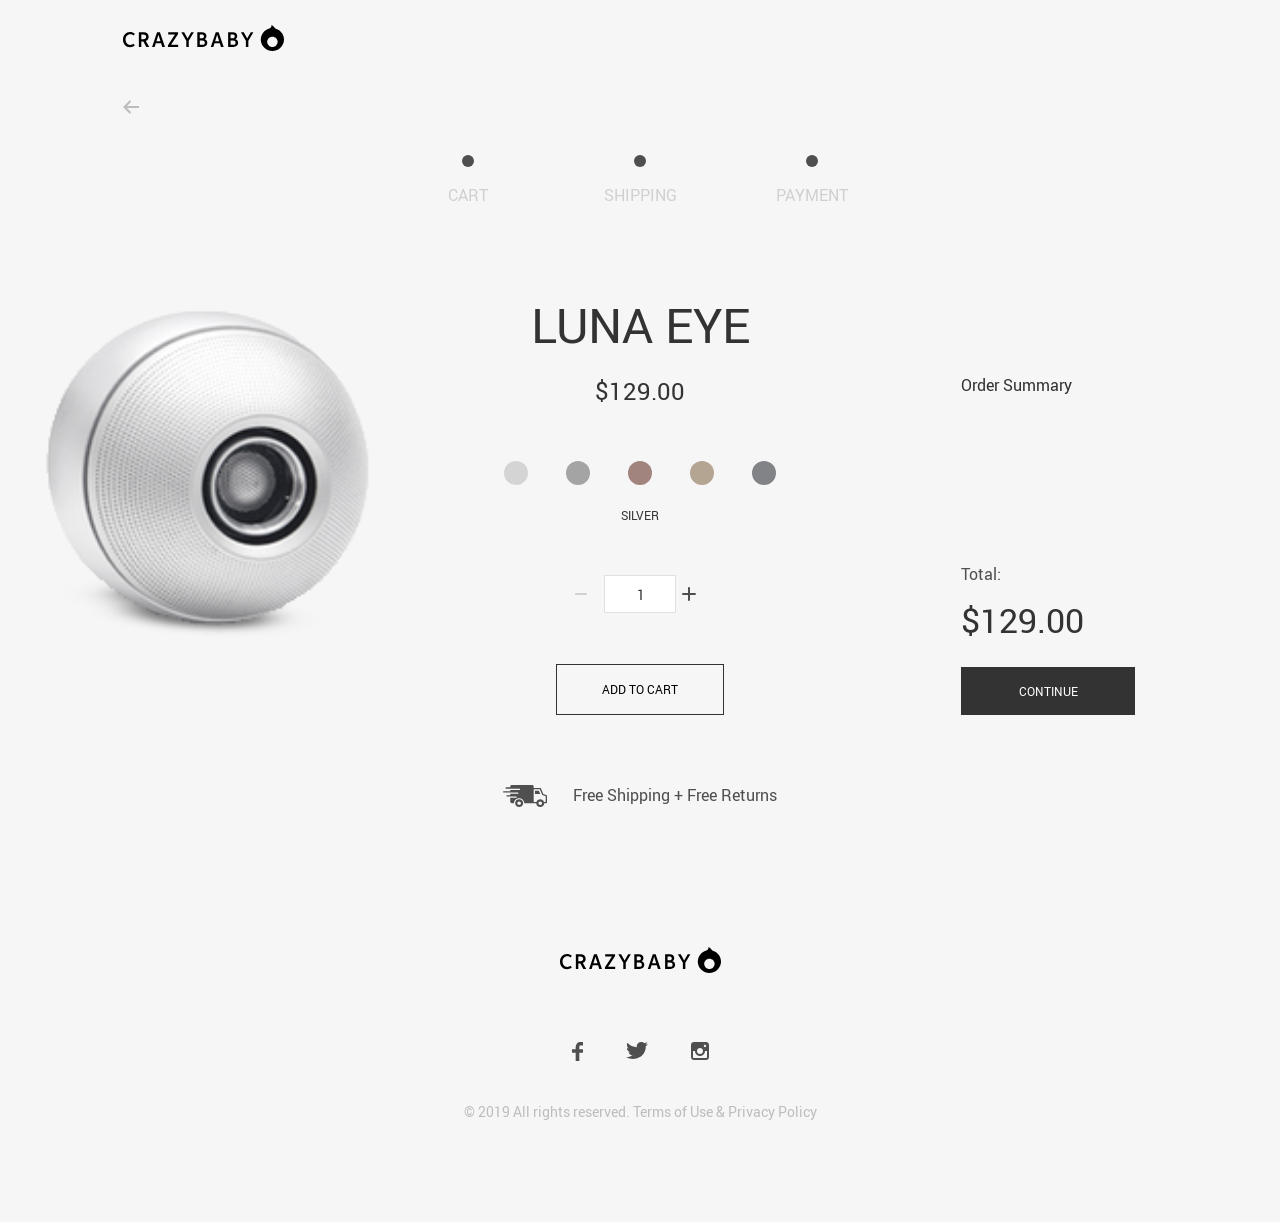
<file: cart.html>
<!DOCTYPE html><html lang="en"><head><meta charset="UTF-8"><meta name="viewport" content="width=device-width, initial-scale=1.0"><title>Title</title><link rel="stylesheet" href="style.4aa65ac3.css"><link rel="icon" href="icon.b64dc2df.svg"></head><body class="body"> <header class="header__cart cart"> <div class="cart__logo"> <img src="logo.4a71e474.svg" class="header__logo-img" alt="Logo"> </div> </header> <main class="main"> <div class="main__cart cart"> <a href="index.html" class="cart__array"></a> <div class="cart__content-top"> <div class="cart__icons"> <div class="cart__top-icon"></div> <div class="cart__top-text"> cart </div> </div> <div class="cart__icons"> <div class="cart__top-icon"></div> <div class="cart__top-text"> shipping </div> </div> <div class="cart__icons"> <div class="cart__top-icon"></div> <div class="cart__top-text"> payment </div> </div> </div> </div> <div class="main__cart cart"> <div class="cart__container"> <div class="cart__main-photo"> <img src="cart_main.24f9d34b.svg" alt="main__item" class="cart__photo-img"> </div> <div class="cart__choice-container"> <div class="cart__choice-name"> LUNA EYE </div> <div class="cart__choice-price"> $129.00 </div> <div class="cart__choice-color"> <div class="cart__color-first"></div> <div class="cart__color-second"></div> <div class="cart__color-third"></div> <div class="cart__color-fourth"></div> <div class="cart__color-fifth"></div> </div> <div class="cart__choice-color-name"> silver </div> <div class="cart__choice-amount"> 1 </div> <div class="cart__choice-button"> add to cart </div> </div> <div class="cart__order"> <div class="cart__order-main-text"> Order Summary </div> <div class="cart__order-text"> Total: </div> <div class="cart__order-price"> $129.00 </div> <div class="cart__order-button"> <a href="shipping.html" class="cart__order-button-text"> CONTINUE </a> </div> </div> </div> <div class="cart__shipping"> <div class="cart__shipping-icons"></div> <div class="cart__shipping-text"> Free Shipping + Free Returns </div> </div> </div> <div> </div> </main> <footer class="footer"> <div class="footer__logo"> <img src="logo.4a71e474.svg" alt="Logo"> </div> <div class="footer__container"> <a href="https://www.facebook.com/hicrazybaby/" class="footer__facebook-logo"> <img src="facebook.bd46d784.svg" alt="facebook logo"> </a> <a href="https://twitter.com/crazybabyaudio" class="footer__twitter-logo"> <img src="twitter.0cf54f18.svg" alt="twitter logo"> </a> <a href="https://www.instagram.com/crazybaby/" class="footer__instagram-logo"> <img src="instagram.93e30f7c.svg" alt="instagram logo"> </a> </div> <div class="footer__privacy"> <p class="footer__privacy-text"> &copy; 2019 All rights reserved. Terms of Use & Privacy Policy </p> </div> </footer> <script type="text/javascript" src="main.f57e110f.js"></script> </body></html>
</file>
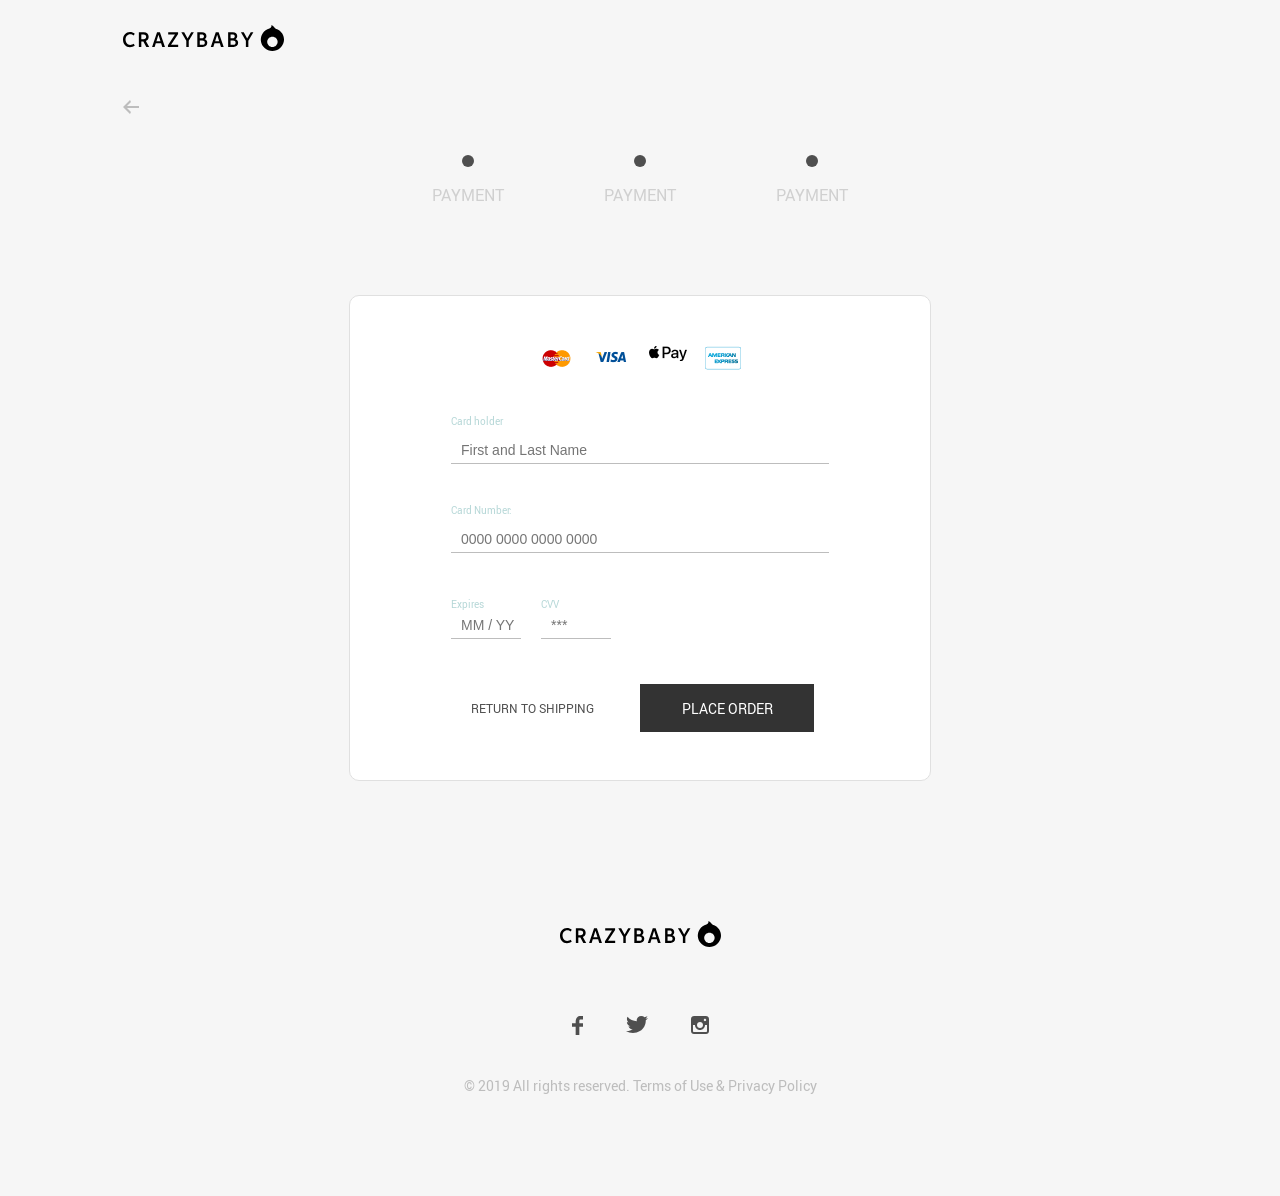
<file: payment.html>
<!DOCTYPE html><html lang="en"><head><meta charset="UTF-8"><meta name="viewport" content="width=device-width, initial-scale=1.0"><title>Title</title><link rel="stylesheet" href="style.4aa65ac3.css"><link rel="icon" href="icon.b64dc2df.svg"></head><body class="body"> <header class="header__payment payment"> <div class="payment__logo"> <img src="logo.4a71e474.svg" class="header__logo-img" alt="Logo"> </div> </header> <main class="main"> <div class="main__payment payment"> <a href="shipping.html" class="payment__array"></a> <div class="payment__content-top"> <div class="payment__icons"> <div class="payment__top-icon"></div> <div class="payment__top-text"> payment </div> </div> <div class="payment__icons"> <div class="payment__top-icon"></div> <div class="payment__top-text"> payment </div> </div> <div class="payment__icons"> <div class="payment__top-icon"></div> <div class="payment__top-text"> payment </div> </div> </div> </div> <div class="main__payment payment"> <div class="payment__card-container"> <div class="payment__card-icons"> <div class="payment__card-icon"> <img src="MasterCard_logo.906e3e82.png" class="payment__img" alt="Master Card logo"> </div> <div class="payment__card-icon"> <img src="visa-logo-icon-png_44632.a6510180.png" class="payment__img" alt="Visa logo"> </div> <div class="payment__card-icon"> <img src="Apple_Pay_logo.dd901923.png" class="payment__img" alt="Apple pay logo"> </div> <div class="payment__card-icon"> <img src="american_express.9297259e.png" class="payment__img" alt="American Express logo"> </div> </div> <form action="#" method="post" class="payment__form"> <label class="payment__form-name" for="name"> Card holder </label> <input type="text" class="payment__form-input payment__form--color" id="name" name="name" placeholder="First and Last Name" required> <label for="card_number" class="payment__form-name"> Card Number: </label> <input name="card_number" class="payment__form-input payment__form--color" id="card_number" type="tel" inputmode="numeric" pattern="[0-9\s]{13,19}" autocomplete="cc-number" maxlength="19" placeholder="0000 0000 0000 0000" required> <div class="payment__form-bottom"> <div class="payment__form-date"> <label for="inputExpDate" class="payment__form-name-date"> Expires </label> <input class="payment__form-input-date payment__form--color" type="text" id="inputExpDate" placeholder="MM / YY" maxlength="7" required> </div> <div class="payment__form-cvv"> <label for="CVV" class="payment__form-name-cvv"> CVV </label> <input id="CVV" type="password" class="payment__form-input-cvv payment__form--color" placeholder="***" required> </div> </div> <div class="payment__buttons"> <div class="payment__button-return"> return to shipping </div> <a href="thank.html" class="payment__button-continue"> PLACE ORDER </a> </div> </form> </div> </div> </main> <footer class="footer"> <div class="footer__logo"> <img src="logo.4a71e474.svg" alt="Logo"> </div> <div class="footer__container"> <a href="https://www.facebook.com/hicrazybaby/" class="footer__facebook-logo"> <img src="facebook.bd46d784.svg" alt="facebook logo"> </a> <a href="https://twitter.com/crazybabyaudio" class="footer__twitter-logo"> <img src="twitter.0cf54f18.svg" alt="twitter logo"> </a> <a href="https://www.instagram.com/crazybaby/" class="footer__instagram-logo"> <img src="instagram.93e30f7c.svg" alt="instagram logo"> </a> </div> <div class="footer__privacy"> <p class="footer__privacy-text"> &copy; 2019 All rights reserved. Terms of Use & Privacy Policy </p> </div> </footer> <script type="text/javascript" src="main.f57e110f.js"></script> </body></html>
</file>
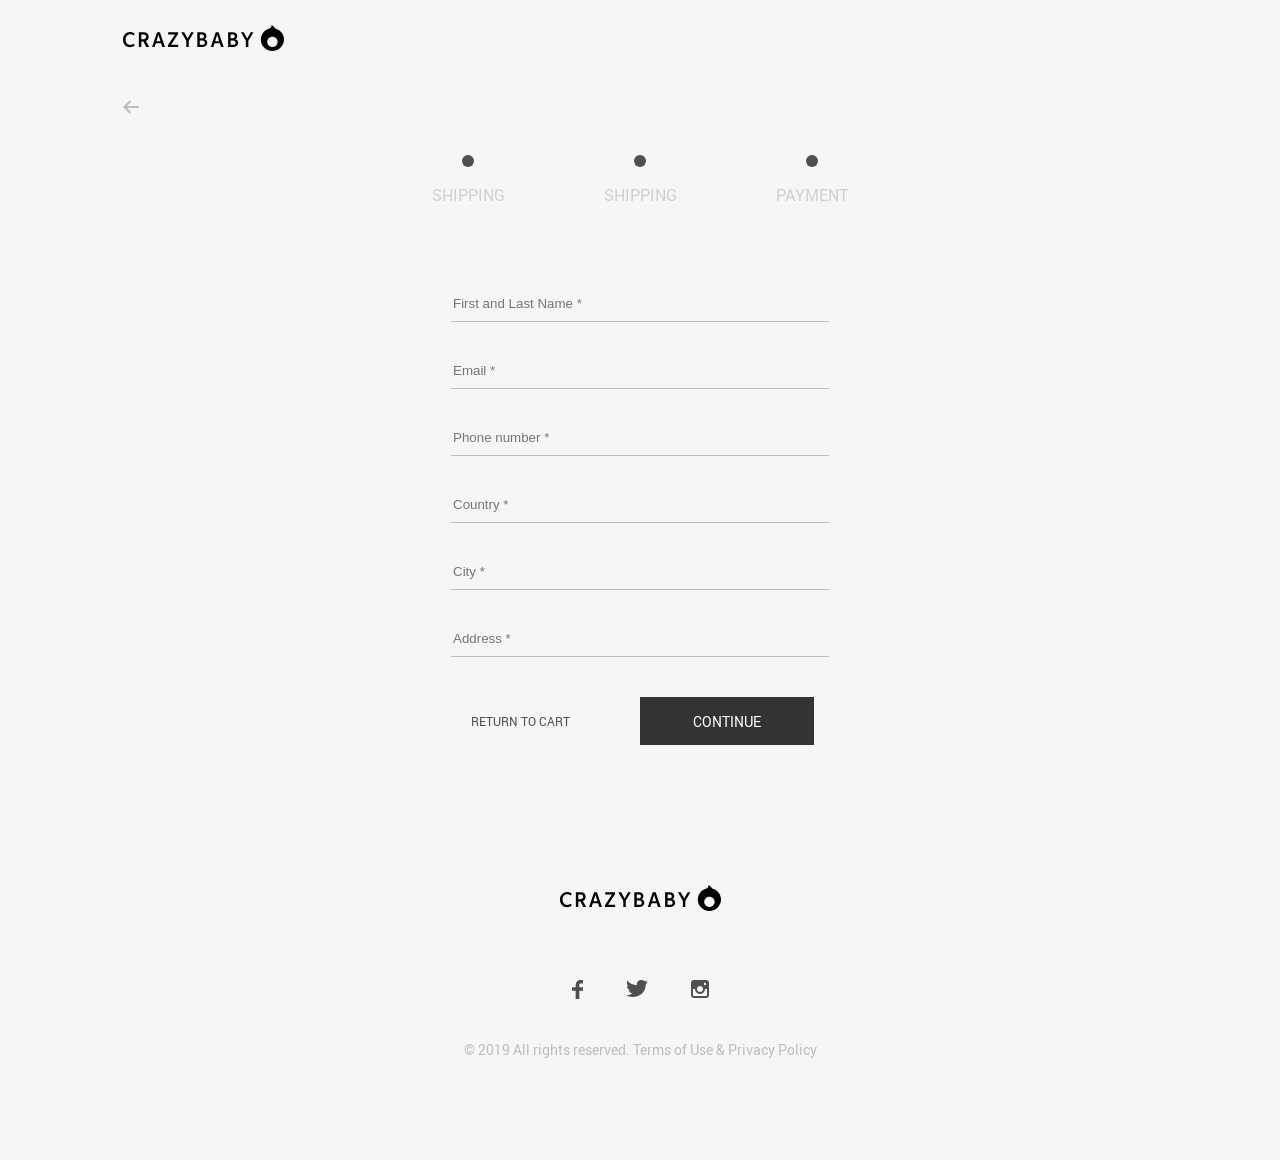
<file: shipping.html>
<!DOCTYPE html><html lang="en"><head><meta charset="UTF-8"><meta name="viewport" content="width=device-width, initial-scale=1.0"><title>Title</title><link rel="stylesheet" href="style.4aa65ac3.css"><link rel="icon" href="icon.b64dc2df.svg"></head><body class="body"> <header class="header__shipping shipping"> <div class="shipping__logo"> <img src="logo.4a71e474.svg" class="header__logo-img" alt="Logo"> </div> </header> <main class="main"> <div class="main__shipping shipping"> <a href="cart.html" class="shipping__array"></a> <div class="shipping__content-top"> <div class="shipping__icons"> <div class="shipping__top-icon"></div> <div class="shipping__top-text"> shipping </div> </div> <div class="shipping__icons"> <div class="shipping__top-icon"></div> <div class="shipping__top-text"> shipping </div> </div> <div class="shipping__icons"> <div class="shipping__top-icon"></div> <div class="shipping__top-text"> payment </div> </div> </div> </div> <div class="main__shipping shipping"> <form class="shipping__form-container"> <div class="shipping__form"> <label for="name" class="shipping__form-name"> </label> <input class="shipping__form-input" type="text" id="name" name="name" placeholder="First and Last Name *" required> </div> <div class="shipping__form"> <label for="email" class="shipping__form-name"> </label> <input class="shipping__form-input" type="email" id="email" name="email" placeholder="Email *" required> </div> <div class="shipping__form"> <label for="tel" class="shipping__form-name"> </label> <input class="shipping__form-input" type="tel" id="tel" name="tel" placeholder="Phone number *" required> </div> <div class="shipping__form"> <label for="country" class="shipping__form-name"> </label> <input class="shipping__form-input" type="text" id="country" name="country" placeholder="Country *" required> </div> <div class="shipping__form"> <label for="city" class="shipping__form-name"> </label> <input class="shipping__form-input" type="text" id="city" name="city" placeholder="City *" required> </div> <div class="shipping__form"> <label for="address" class="shipping__form-name"> </label> <input class="shipping__form-input" type="text" id="address" name="address" placeholder="Address *" required> </div> <div class="shipping__buttons"> <a href="cart.html" class="shipping__button-return"> return to cart </a> <a href="payment.html" class="shipping__button-continue"> CONTINUE </a> </div> </form> </div> </main> <footer class="footer"> <div class="footer__logo"> <img src="logo.4a71e474.svg" alt="Logo"> </div> <div class="footer__container"> <a href="https://www.facebook.com/hicrazybaby/" class="footer__facebook-logo"> <img src="facebook.bd46d784.svg" alt="facebook logo"> </a> <a href="https://twitter.com/crazybabyaudio" class="footer__twitter-logo"> <img src="twitter.0cf54f18.svg" alt="twitter logo"> </a> <a href="https://www.instagram.com/crazybaby/" class="footer__instagram-logo"> <img src="instagram.93e30f7c.svg" alt="instagram logo"> </a> </div> <div class="footer__privacy"> <p class="footer__privacy-text"> &copy; 2019 All rights reserved. Terms of Use & Privacy Policy </p> </div> </footer> <script type="text/javascript" src="main.f57e110f.js"></script> </body></html>
</file>
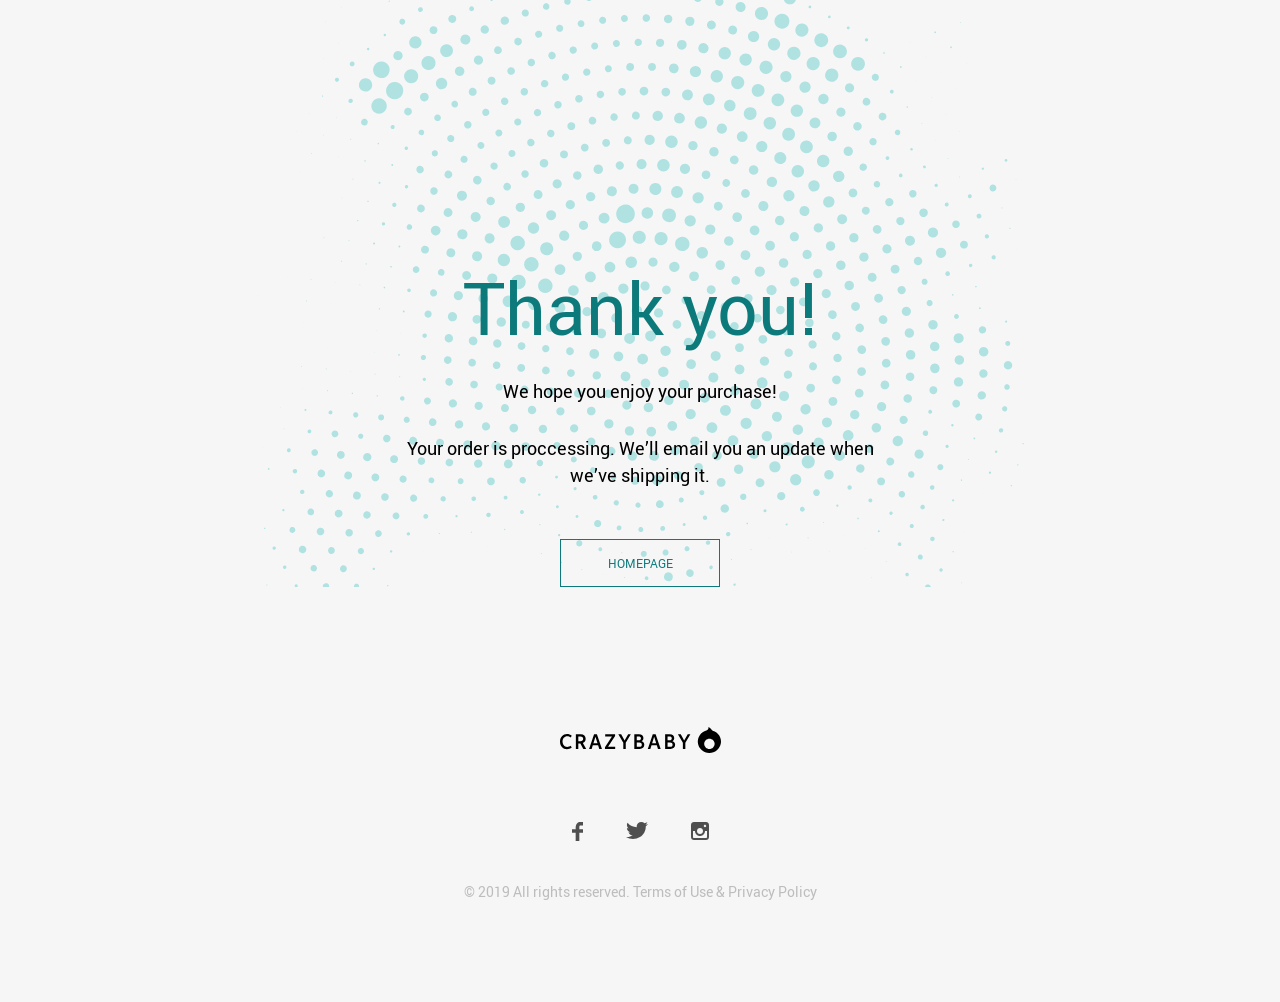
<file: thank.html>
<!DOCTYPE html><html lang="en"><head><meta charset="UTF-8"><meta name="viewport" content="width=device-width, initial-scale=1.0"><title>Title</title><link rel="stylesheet" href="style.4aa65ac3.css"><link rel="icon" href="icon.b64dc2df.svg"></head><body class="body"> <main class="main"> <div class="main__thank thank"> <div class="thank__container"> <div class="thank__main-text"> Thank you! </div> <p class="thank__text-top"> We hope you enjoy your purchase! </p> <p class="thank__text-bottom"> Your order is proccessing. We’ll email you an update when we’ve shipping it. </p> <a href="index.html" class="thank__button-return"> HOMEPAGE </a> </div> </div> </main> <footer class="footer"> <div class="footer__logo"> <img src="logo.4a71e474.svg" alt="Logo"> </div> <div class="footer__container"> <a href="https://www.facebook.com/hicrazybaby/" class="footer__facebook-logo"> <img src="facebook.bd46d784.svg" alt="facebook logo"> </a> <a href="https://twitter.com/crazybabyaudio" class="footer__twitter-logo"> <img src="twitter.0cf54f18.svg" alt="twitter logo"> </a> <a href="https://www.instagram.com/crazybaby/" class="footer__instagram-logo"> <img src="instagram.93e30f7c.svg" alt="instagram logo"> </a> </div> <div class="footer__privacy"> <p class="footer__privacy-text"> &copy; 2019 All rights reserved. Terms of Use & Privacy Policy </p> </div> </footer> <script type="text/javascript" src="main.f57e110f.js"></script> </body></html>
</file>
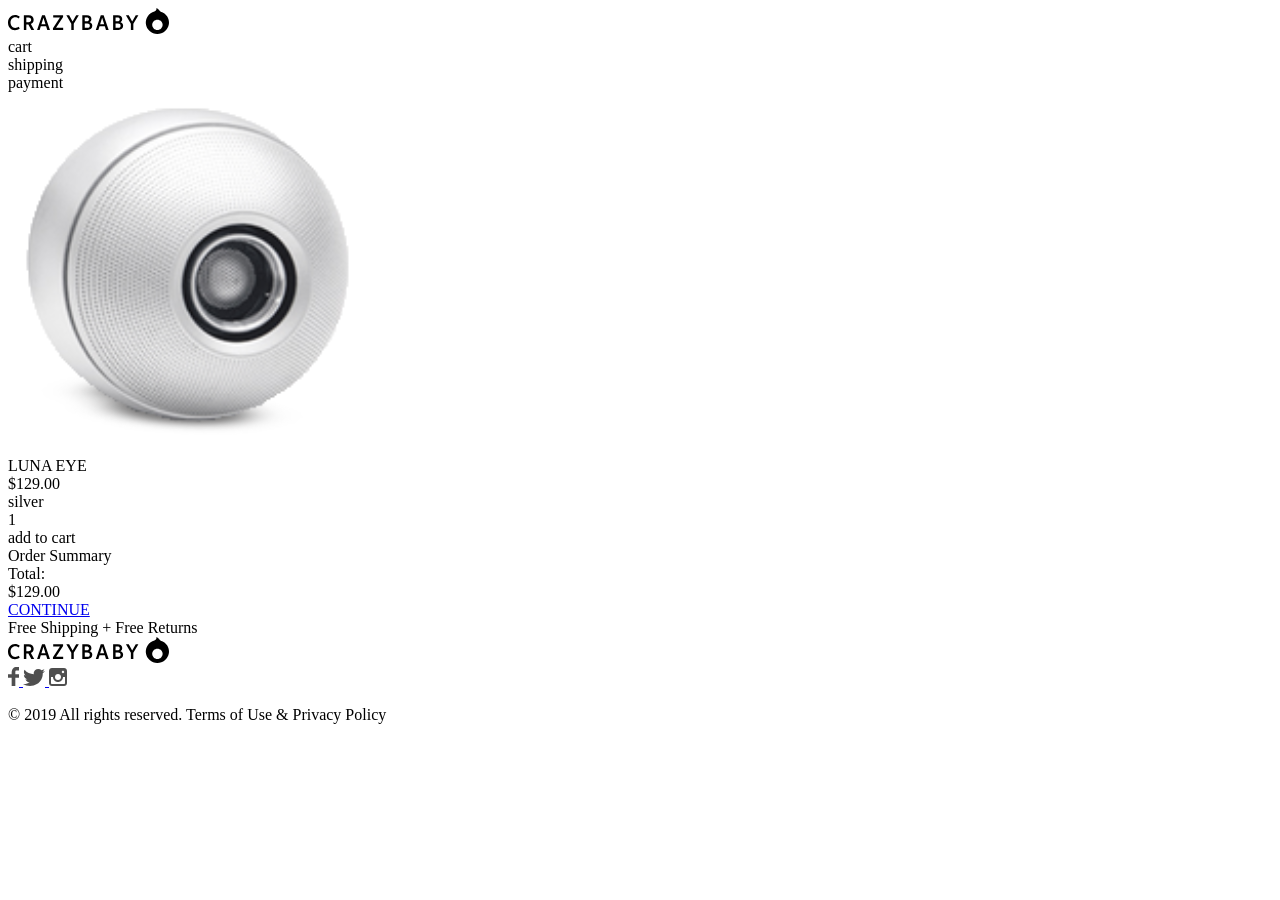
<file: src/cart.html>
<!DOCTYPE html>
<html lang="en">
  <head>
    <meta charset="UTF-8">
    <meta name="viewport" content="width=device-width, initial-scale=1.0">
    <title>Title</title>
    <link rel="stylesheet" href="./styles/style.scss">
    <link rel="icon" href="images/icon.svg">
  </head>
  <body class="body">
    <header class="header__cart cart">
      <div class="cart__logo">
        <img
          src="images/logo.svg"
          class="header__logo-img"
          alt="Logo">
      </div>
    </header>

    <main class="main">
      <div class="main__cart cart">
        <a href="index.html" class="cart__array"></a>
        <div class="cart__content-top">

          <div class="cart__icons">
            <div class="cart__top-icon"></div>
            <div class="cart__top-text">
              cart
            </div>
          </div>

          <div class="cart__icons">
            <div class="cart__top-icon"></div>
            <div class="cart__top-text">
              shipping
            </div>
          </div>

          <div class="cart__icons">
            <div class="cart__top-icon"></div>
            <div class="cart__top-text">
              payment
            </div>
          </div>
        </div>
      </div>

      <div class="main__cart cart">
        <div class="cart__container">

          <div class="cart__main-photo">
            <img
              src="images/cart_main.svg"
              alt="main__item"
              class="cart__photo-img"
            >
          </div>

          <div class="cart__choice-container">
            <div class="cart__choice-name">
              LUNA EYE
            </div>
            <div class="cart__choice-price">
              $129.00
            </div>
            <div class="cart__choice-color">
              <div class="cart__color-first"></div>
              <div class="cart__color-second"></div>
              <div class="cart__color-third"></div>
              <div class="cart__color-fourth"></div>
              <div class="cart__color-fifth"></div>
            </div>
            <div class="cart__choice-color-name">
              silver
            </div>
            <div class="cart__choice-amount">
              1
            </div>
            <div class="cart__choice-button">
              add to cart
            </div>
          </div>

          <div class="cart__order">
            <div class="cart__order-main-text">
              Order Summary
            </div>
            <div class="cart__order-text">
              Total:
            </div>
            <div class="cart__order-price">
              $129.00
            </div>
            <div class="cart__order-button">
              <a
                href="shipping.html"
                class="cart__order-button-text"
              >
                CONTINUE
              </a>
            </div>
          </div>

        </div>
        <div class="cart__shipping">
          <div class="cart__shipping-icons"></div>
          <div class="cart__shipping-text">
            Free Shipping + Free Returns
          </div>
        </div>
      </div>
      <div>
      </div>
    </main>

    <footer class="footer">
      <div class="footer__logo">
        <img src="images/logo.svg" alt="Logo">
      </div>

      <div class="footer__container">
        <a
          href="https://www.facebook.com/hicrazybaby/"
          class="footer__facebook-logo"
        >
          <img src="images/facebook.svg" alt="facebook logo">
        </a>
        <a href="https://twitter.com/crazybabyaudio"
           class="footer__twitter-logo"
        >
          <img src="images/twitter.svg" alt="twitter logo">
        </a>
        <a
          href="https://www.instagram.com/crazybaby/"
          class="footer__instagram-logo"
        >
          <img src="images/instagram.svg" alt="instagram logo">
        </a>
      </div>

      <div class="footer__privacy">
        <p class="footer__privacy-text">
          &copy; 2019 All rights reserved. Terms of Use & Privacy Policy
        </p>
      </div>
    </footer>
    <script type="text/javascript" src="scripts/main.js"></script>
  </body>
</html>
</file>
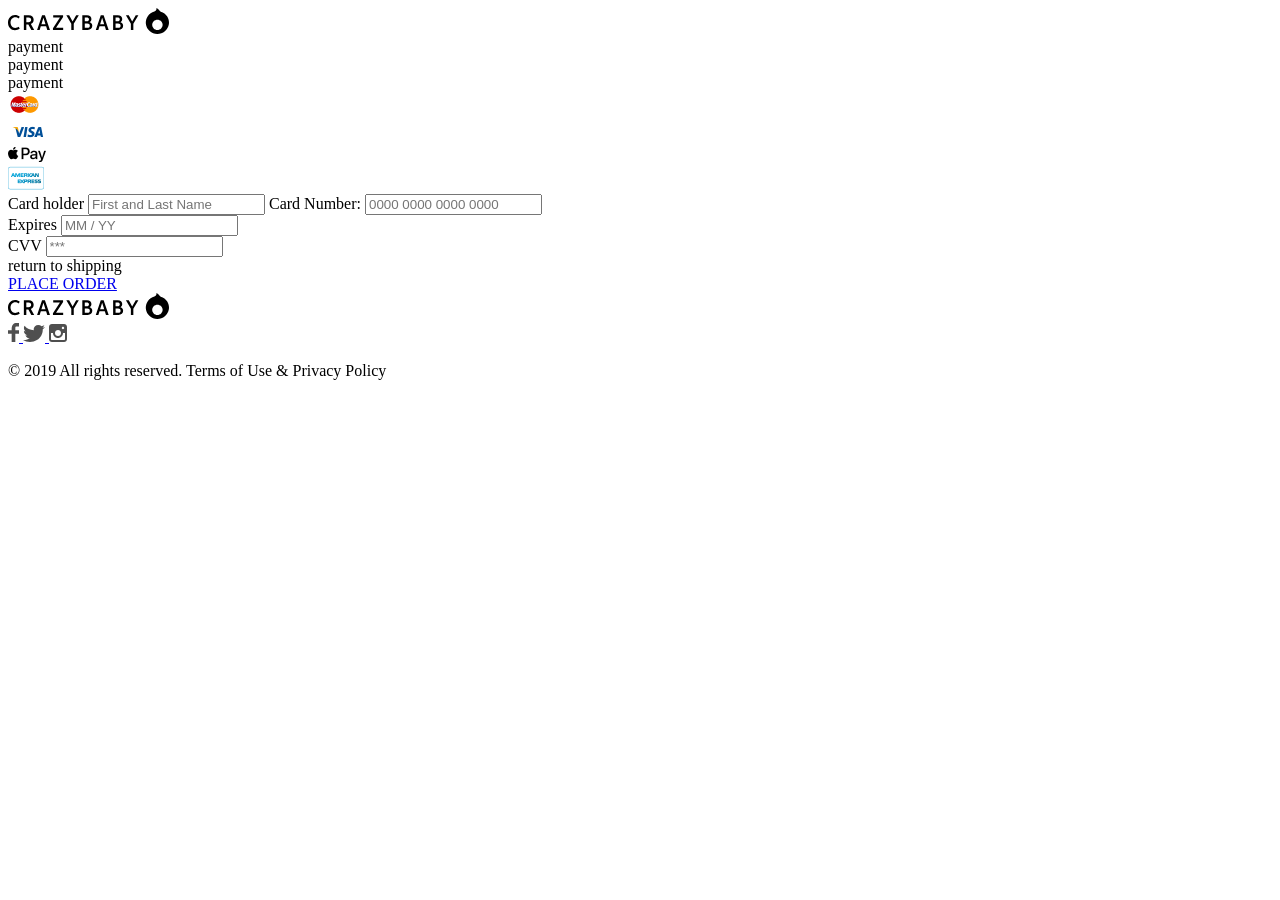
<file: src/payment.html>
<!DOCTYPE html>
<html lang="en">
  <head>
    <meta charset="UTF-8">
    <meta name="viewport" content="width=device-width, initial-scale=1.0">
    <title>Title</title>
    <link rel="stylesheet" href="./styles/style.scss">
    <link rel="icon" href="images/icon.svg">
  </head>
  <body class="body">
    <header class="header__payment payment">
      <div class="payment__logo">
        <img
          src="images/logo.svg"
          class="header__logo-img"
          alt="Logo">
      </div>
    </header>
    <main class="main">
      <div class="main__payment payment">
        <a href="shipping.html" class="payment__array"></a>

        <div class="payment__content-top">

          <div class="payment__icons">
            <div class="payment__top-icon"></div>
            <div class="payment__top-text">
              payment
            </div>
          </div>

          <div class="payment__icons">
            <div class="payment__top-icon"></div>
            <div class="payment__top-text">
              payment
            </div>
          </div>

          <div class="payment__icons">
            <div class="payment__top-icon"></div>
            <div class="payment__top-text">
              payment
            </div>
          </div>
        </div>
      </div>

      <div class="main__payment payment">
        <div class="payment__card-container">
          <div class="payment__card-icons">
            <div class="payment__card-icon">
              <img
                src="images/MasterCard_logo.png"
                class="payment__img"
                alt="Master Card logo"
              >
            </div>
            <div class="payment__card-icon">
              <img
                src="images/visa-logo-icon-png_44632.png"
                class="payment__img"
                alt="Visa logo"
              >
            </div>
            <div class="payment__card-icon">
              <img
                src="images/Apple_Pay_logo.png"
                class="payment__img"
                alt="Apple pay logo"
              >
            </div>
            <div class="payment__card-icon">
              <img
                src="images/american_express.png"
                class="payment__img"
                alt="American Express logo"
              >
            </div>
          </div>

          <form
            action="#"
            method="post"
            class="payment__form"
          >
            <label
              class="payment__form-name"
              for="name"
            >
              Card holder
            </label>
            <input
              type="text"
              class="payment__form-input payment__form--color"
              id="name"
              name="name"
              placeholder="First and Last Name"
              required
            >

            <label
              for="card_number"
              class="payment__form-name"
            >
              Card Number:
            </label>
            <input
              name="card_number"
              class="payment__form-input payment__form--color"
              id="card_number"
              type="tel"
              inputmode="numeric"
              pattern="[0-9\s]{13,19}"
              autocomplete="cc-number"
              maxlength="19"
              placeholder="0000 0000 0000 0000"
              required
            >

            <div class="payment__form-bottom">
              <div class="payment__form-date">
                <label
                  for="inputExpDate"
                  class="payment__form-name-date"
                >
                  Expires
                </label>
                <input
                  class="payment__form-input-date payment__form--color"
                  type="text"
                  id="inputExpDate"
                  placeholder="MM / YY"
                  maxlength="7"
                  required
                >
              </div>

              <div class="payment__form-cvv">
                <label
                  for="CVV"
                  class="payment__form-name-cvv"
                >
                  CVV
                </label>
                <input
                  id="CVV"
                  type="password"
                  class="payment__form-input-cvv payment__form--color"
                  placeholder="***"
                  required
                >
              </div>
            </div>

            <div class="payment__buttons">
              <div class="payment__button-return">
                return to shipping
              </div>
              <a href="thank.html"
                class="payment__button-continue"
              >
                PLACE ORDER
              </a>
            </div>


          </form>
        </div>
      </div>

    </main>

    <footer class="footer">
      <div class="footer__logo">
        <img src="images/logo.svg" alt="Logo">
      </div>

      <div class="footer__container">
        <a
          href="https://www.facebook.com/hicrazybaby/"
          class="footer__facebook-logo"
        >
          <img src="images/facebook.svg" alt="facebook logo">
        </a>
        <a href="https://twitter.com/crazybabyaudio"
           class="footer__twitter-logo"
        >
          <img src="images/twitter.svg" alt="twitter logo">
        </a>
        <a
          href="https://www.instagram.com/crazybaby/"
          class="footer__instagram-logo"
        >
          <img src="images/instagram.svg" alt="instagram logo">
        </a>
      </div>

      <div class="footer__privacy">
        <p class="footer__privacy-text">
          &copy; 2019 All rights reserved. Terms of Use & Privacy Policy
        </p>
      </div>
    </footer>
    <script type="text/javascript" src="scripts/main.js"></script>
  </body>
</html>
</file>
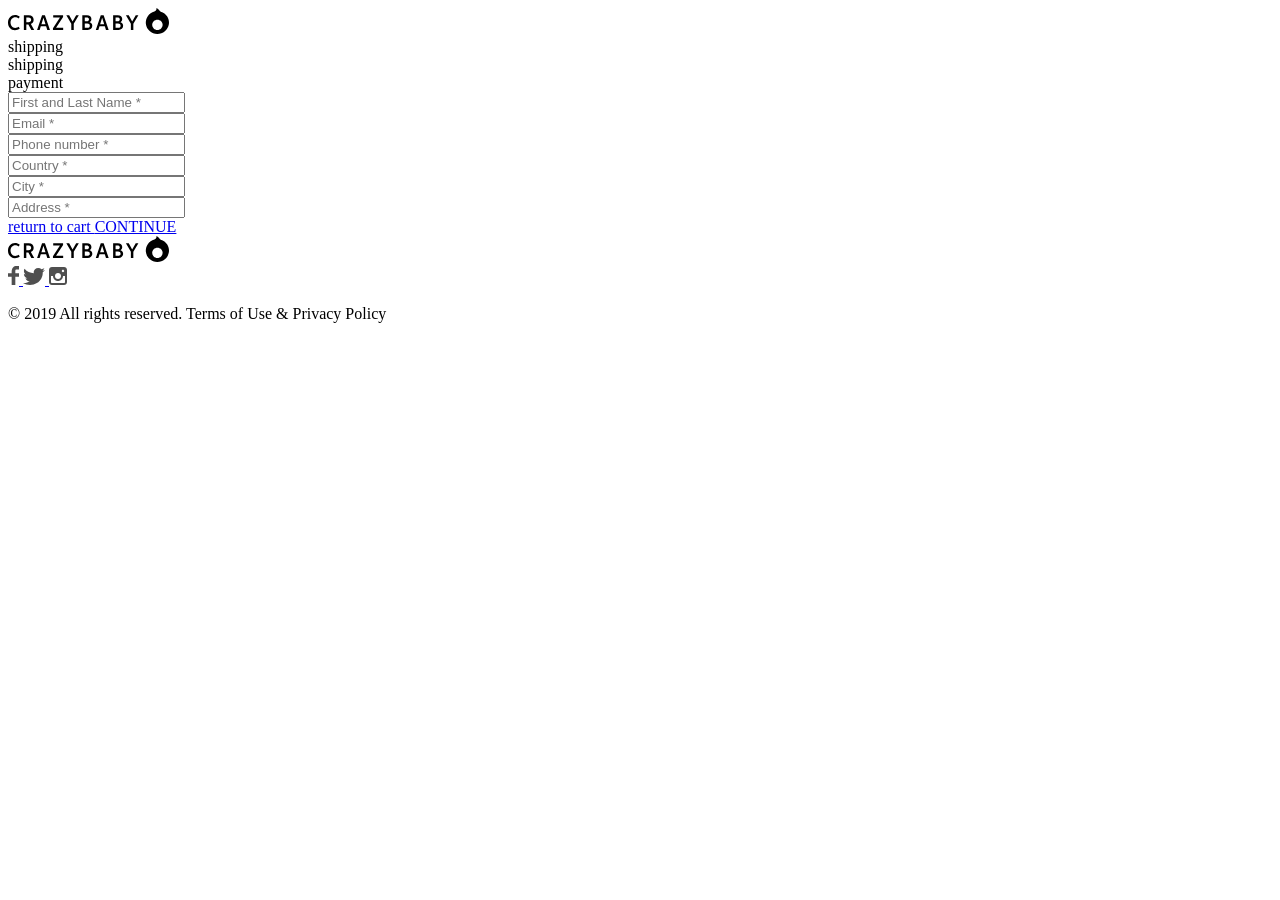
<file: src/shipping.html>
<!DOCTYPE html>
<html lang="en">
  <head>
    <meta charset="UTF-8">
    <meta name="viewport" content="width=device-width, initial-scale=1.0">
    <title>Title</title>
    <link rel="stylesheet" href="./styles/style.scss">
    <link rel="icon" href="images/icon.svg">
  </head>
  <body class="body">
    <header class="header__shipping shipping">
      <div class="shipping__logo">
        <img
          src="images/logo.svg"
          class="header__logo-img"
          alt="Logo">
      </div>
    </header>
    <main class="main">
      <div class="main__shipping shipping">
        <a href="cart.html" class="shipping__array"></a>

        <div class="shipping__content-top">

          <div class="shipping__icons">
            <div class="shipping__top-icon"></div>
            <div class="shipping__top-text">
              shipping
            </div>
          </div>

          <div class="shipping__icons">
            <div class="shipping__top-icon"></div>
            <div class="shipping__top-text">
              shipping
            </div>
          </div>

          <div class="shipping__icons">
            <div class="shipping__top-icon"></div>
            <div class="shipping__top-text">
              payment
            </div>
          </div>
        </div>
      </div>

      <div class="main__shipping shipping">
        <form class="shipping__form-container">
          <div class="shipping__form">
            <label
              for="name"
              class="shipping__form-name"
            >
            </label>
            <input
              class="shipping__form-input"
              type="text"
              id="name"
              name="name"
              placeholder="First and Last Name *"
              required
            >
          </div>

          <div class="shipping__form">
            <label
              for="email"
              class="shipping__form-name"
            >
            </label>
            <input
              class="shipping__form-input"
              type="email"
              id="email"
              name="email"
              placeholder="Email *"
              required
            >
          </div>

          <div class="shipping__form">
            <label
              for="tel"
              class="shipping__form-name"
            >
            </label>
            <input
              class="shipping__form-input"
              type="tel"
              id="tel"
              name="tel"
              placeholder="Phone number *"
              required
            >
          </div>

          <div class="shipping__form">
            <label
              for="country"
              class="shipping__form-name"
            >
            </label>
            <input
              class="shipping__form-input"
              type="text"
              id="country"
              name="country"
              placeholder="Country *"
              required
            >
          </div>

          <div class="shipping__form">
            <label
              for="city"
              class="shipping__form-name"
            >
            </label>
            <input
              class="shipping__form-input"
              type="text"
              id="city"
              name="city"
              placeholder="City *"
              required
            >
          </div>

          <div class="shipping__form">
            <label
              for="address"
              class="shipping__form-name"
            >
            </label>
            <input
              class="shipping__form-input"
              type="text"
              id="address"
              name="address"
              placeholder="Address *"
              required
            >
          </div>

          <div class="shipping__buttons">
            <a
              href="cart.html"
              class="shipping__button-return"
            >
              return to cart
            </a>
            <a
              href="payment.html"
              class="shipping__button-continue"
            >
              CONTINUE
            </a>
          </div>
        </form>
      </div>

    </main>

    <footer class="footer">
      <div class="footer__logo">
        <img src="images/logo.svg" alt="Logo">
      </div>

      <div class="footer__container">
        <a
          href="https://www.facebook.com/hicrazybaby/"
          class="footer__facebook-logo"
        >
          <img src="images/facebook.svg" alt="facebook logo">
        </a>
        <a href="https://twitter.com/crazybabyaudio"
           class="footer__twitter-logo"
        >
          <img src="images/twitter.svg" alt="twitter logo">
        </a>
        <a
          href="https://www.instagram.com/crazybaby/"
          class="footer__instagram-logo"
        >
          <img src="images/instagram.svg" alt="instagram logo">
        </a>
      </div>

      <div class="footer__privacy">
        <p class="footer__privacy-text">
          &copy; 2019 All rights reserved. Terms of Use & Privacy Policy
        </p>
      </div>
    </footer>
    <script type="text/javascript" src="scripts/main.js"></script>
  </body>
</html>
</file>
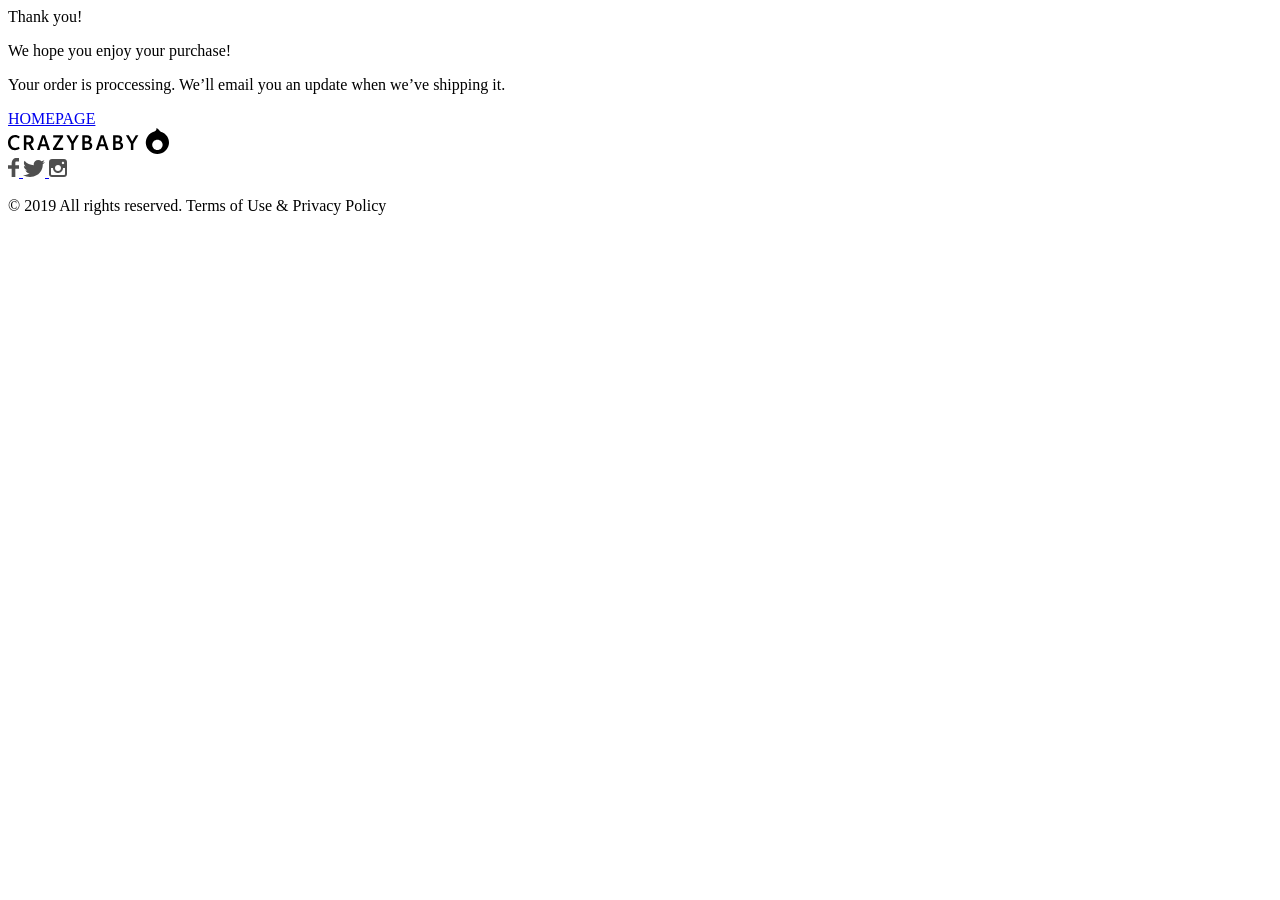
<file: src/thank.html>
<!DOCTYPE html>
<html lang="en">
  <head>
    <meta charset="UTF-8">
    <meta name="viewport" content="width=device-width, initial-scale=1.0">
    <title>Title</title>
    <link rel="stylesheet" href="./styles/style.scss">
    <link rel="icon" href="images/icon.svg">
  </head>

  <body class="body">
    <main class="main">
      <div class="main__thank thank">
        <div class="thank__container">
          <div class="thank__main-text">
            Thank you!
          </div>
          <p class="thank__text-top">
            We hope you enjoy your purchase!
          </p>
          <p class="thank__text-bottom">
            Your order is proccessing.
            We’ll email you an update when we’ve shipping it.
          </p>

          <a href="index.html" class="thank__button-return">
            HOMEPAGE
          </a>
        </div>
      </div>

    </main>

    <footer class="footer">
      <div class="footer__logo">
        <img src="images/logo.svg" alt="Logo">
      </div>

      <div class="footer__container">
        <a
          href="https://www.facebook.com/hicrazybaby/"
          class="footer__facebook-logo"
        >
          <img src="images/facebook.svg" alt="facebook logo">
        </a>
        <a href="https://twitter.com/crazybabyaudio"
           class="footer__twitter-logo"
        >
          <img src="images/twitter.svg" alt="twitter logo">
        </a>
        <a
          href="https://www.instagram.com/crazybaby/"
          class="footer__instagram-logo"
        >
          <img src="images/instagram.svg" alt="instagram logo">
        </a>
      </div>

      <div class="footer__privacy">
        <p class="footer__privacy-text">
          &copy; 2019 All rights reserved. Terms of Use & Privacy Policy
        </p>
      </div>
    </footer>
    <script type="text/javascript" src="scripts/main.js"></script>
  </body>
</html>
</file>
<file: style.4aa65ac3.css>
*{box-sizing:border-box}a,body,h1,h2,h3,html,li,p{margin:0;padding:0}a{text-decoration:none}@font-face{font-family:Roboto;src:url(Roboto-Regular-webfont.1b7be813.woff) format("woff");font-weight:400;font-style:normal}body,html{font-family:Roboto,sans-serif;font-weight:300;font-size:14px}.body{background-color:#f6f6f6}#burger-toggle{display:none}.header{max-width:1440px;margin:auto}.header__container-top{display:flex;padding:13px 123px 0}.header__container-top,.header__top-nav{justify-content:space-between;align-items:center}.header__top-nav{display:grid;grid-template-columns:70px 57px 102px;text-align:center;gap:37px}.header__specs-link{padding:10px;line-height:21px;color:#4f4f4f;transition:color 1s}.header__specs-link:hover{color:#0c797a}.header__change-language{color:#333}.header__change-language-link--active{line-height:18px;color:#333;transition:color 1s}.header__change-language-link--disabled{line-height:18px;color:#bdbdbd;transition:color 1s}.header__change-language-link--active:hover,.header__change-language-link--disabled:hover{color:#0c797a}.header__buy{display:flex;justify-content:center;align-items:center;width:102px;height:48px;background-color:#333;cursor:pointer}.header__buy-link{padding:20px 40px;font-weight:500;font-size:12px;line-height:15px;color:#fff;transition:color 1s}.header__buy-link:hover{color:#0c797a}.header__container-main{display:grid;grid-template-columns:repeat(2,1fr);padding:90px 0 0 123px;overflow:hidden}.header__main-text{display:grid;font-size:16px;line-height:24px;color:#333;align-content:center}.header__main-text--big{max-width:378px;font-size:64px;line-height:130%}.header__main-text--small{padding-top:27px;max-width:276px}.header__photo-speaker-small{display:none}@media screen and (max-width:1024px){.header__container-top{padding:41px 34px 0}.header__top-nav{gap:27px}.header__container-main{padding:90px 0 0 32px}}@media screen and (max-width:767px){.header__top-nav{display:none}.header__container-main{display:flex;flex-wrap:wrap;justify-content:center;padding:20px 0 0}.header__photo-speaker-small{display:block;width:100%;height:100%}.header__main-photo{display:none}.header__main-text{justify-items:center;padding:40px 0 100px;text-align:center}.header__main-text--big{max-width:280px}.header__main-text--small{max-width:260px}.header__burger-container{display:flex;position:absolute;align-items:center;width:26px;height:26px;top:39px;right:23px;z-index:1}.header__button-burger,.header__button-burger:after,.header__button-burger:before{display:block;position:absolute;width:18px;height:2px;transition:1s;background-color:#616161}.header__button-burger:before{content:"";top:8px}.header__button-burger:after{content:"";top:-9px}.header__logo-img{position:absolute;z-index:1}#burger-toggle:checked~.header__burger-container>.header__button-burger{transform:rotate(45deg)}#burger-toggle:checked~.header__burger-container>.header__button-burger:before{top:0;transform:rotate(0)}#burger-toggle:checked~.header__burger-container>.header__button-burger:after{top:0;transform:rotate(90deg)}#burger-toggle:checked~.header__nav{visibility:visible;background-color:#eceff1;transition:1s}#burger-toggle:checked~.header__specs{position:absolute;display:block;top:0;left:0;z-index:1}#burger-toggle:checked~.header__container-top>.header__top-nav{display:grid;justify-content:center;position:relative;top:450px;z-index:1}}.nav{padding:120px 0 50px}.nav__list{display:flex;flex-direction:row;justify-content:center;margin:0;padding:0}.nav__item{padding:28px 15px;text-align:center;list-style:none;font-weight:500;font-size:14px;line-height:21px}.nav__link-small{display:none}.nav__link,.nav__link-small{padding:10px;color:#131313;transition:color 1s}.nav__link-small:hover,.nav__link:hover{color:#0c797a}@media screen and (max-width:767px){.nav{position:absolute;visibility:hidden;width:100%;height:568px;left:0;top:0}.nav__benefits{display:none}.nav__link-small{display:initial}.nav__item{padding:15px;white-space:nowrap}.nav__list{display:flex;align-items:flex-start;flex-direction:column;padding:0 21px}.nav__link,.nav__link-small{padding:0;font-size:22px;line-height:22px;letter-spacing:2px}}.main__container-top{padding:0 123px}.benefits,.main__item{display:grid;justify-items:center}.benefits{max-width:1440px;margin:auto;grid-template-columns:repeat(4,1fr);justify-content:space-between;padding:0 123px;gap:20px}.benefits__container{max-width:276px;text-align:center}.benefits__icon{height:44px}.benefits__main-text{padding-top:42px;font-size:24px;line-height:30px;text-transform:uppercase;color:#333}.benefits__text{padding-top:50px;font-size:14px;line-height:21px;color:#7c7c7c}@media screen and (max-width:1024px){.benefits{display:grid;grid-template-columns:repeat(2,1fr);padding:0 32px;row-gap:75px}.benefits__container{justify-self:center;max-width:320px}}@media screen and (max-width:767px){.benefits{display:grid;grid-template-columns:1fr;justify-content:space-between;align-items:center}}.presentation{overflow:hidden}.presentation__item-container{padding-top:170px}.presentation__item-view{display:flex;justify-content:center;position:relative;background-image:url(device_design.aabcc15b.png);background-repeat:no-repeat;background-position:50%;width:100vw;height:590px;text-align:center;align-items:center;transition:opacity 1s}.presentation__item-view:hover{opacity:.4}.presentation__item-text{padding:107px 87px;font-size:24px;line-height:18px;border:1px solid #f3f4f5;border-radius:50%;color:#f3f4f5}.presentation__item-view:hover>.presentation__item-text,.presentation__play-button{display:none}.presentation__item-view:hover>.presentation__play-button{display:block;width:24px;height:32px;background:url(play-icon.f2cd0d43.svg) no-repeat;opacity:1%}@media screen and (max-width:1024px){.presentation__item-container{padding:130px 0}.presentation__item-view{height:400px}.presentation__item-text{padding:85px 65px}}@media screen and (max-width:768px){.presentation__item-container{padding:80px 0}.presentation__item-view{height:400px}.presentation__item-text{padding:70px 50px}}.about{max-width:1440px;margin:auto}.about__small{display:none}.about__draw-container{display:flex;flex-direction:row;justify-content:center;padding-top:158px}.about__draw{position:relative}.about__draw-img{width:582px;height:388px;background-image:url(design_draw.836e3cd9.png)}.about__main-text{position:absolute;top:8px;left:510px;min-width:430px;font-size:56px;line-height:72px}.about__main-text-position{min-width:430px}.about__text{padding:182px 0 0 30px;max-width:448px;min-width:310px;font-size:16px;line-height:24px;color:#7c7c7c}.about__link{position:relative;padding:30px 0 0 30px}.about__link-properties{padding-bottom:6px;text-transform:uppercase;font-weight:500;font-size:12px;line-height:15px;border-bottom:1px solid #0db2b3;color:#0db2b3;transition:color 1s}.about__link-properties:hover{color:#333}@media screen and (max-width:1024px){.about__draw{left:-200px}.about__text-container{position:relative;left:-200px}}@media screen and (max-width:767px){.about__small{display:block}.about__draw-container{display:none}.about__small-img{width:85%;margin:0 auto}.about__draw-img-small{width:100%}.about__text-container-small{display:flex;flex-direction:column;align-items:center}.about__main-text-small{font-size:37px;text-align:center;line-height:55px;padding-bottom:50px;max-width:260px;margin:auto;color:#333}.about__link{padding-left:0;align-self:start}.about__text{padding:30px}}.technology{max-width:1440px;margin:auto;overflow:hidden}.technology__img-container{position:relative}.technology__main-text{position:relative;padding-top:150px;left:400px;font-size:56px;line-height:70px;text-transform:uppercase;color:#333}.technology__img{background-image:url(technology.16c99ce9.png);width:1230px;height:536px}.technology__plus-container{position:absolute}.technology__plus-first{top:245px;left:116px}.technology__plus-second{top:384px;left:285px}.technology__plus-third{top:302px;left:352px}.technology__plus-fourth{top:143px;left:412px}.technology__plus-fifth{top:426px;left:514px}.technology__plus-sixth{top:179px;left:651px}.technology__plus-seventh{top:327px;left:789px}.technology__plus-eighth{top:184px;left:936px}.technology__plus-ninth{top:87px;left:1068px}.technology__plus-tenth{top:160px;left:1180px}.technology__plus-eleventh{top:221px;left:1132px}.technology__plus-icon{position:relative;width:48px;height:48px;border-radius:50%;background-color:#0db2b3;transition:background-color,transform 1s}.technology__plus-icon:hover{background-color:#0c797a;transform:scale(1.2)}.technology__plus-eleventh>.technology__plus-icon{background-color:#131313}.technology__plus-position{position:absolute;left:17px;top:17px}@media screen and (max-width:1440px){.technology__img-container{left:0;overflow:scroll}.technology____main-text{left:225px}}@media screen and (max-width:1024px){.technology__main-text{left:136px}}@media screen and (max-width:767px){.technology__main-text{left:0;right:0;margin:auto;max-width:260px;font-size:37px;line-height:46px}}.testimonials{padding-top:150px}.testimonials__response{text-align:center}.testimonials__response-img{display:flex;align-items:center;margin:auto;height:208px;max-width:786px;background:url(bracket.ba0b2ddd.svg) no-repeat 50%;text-align:center}.testimonials__comment{padding:0 30px;font-size:24px;line-height:36px;color:#333}.testimonials__name-text{padding-top:20px;font-weight:500;font-size:16px;line-height:27px;color:#333}.testimonials__position-text{font-size:14px;line-height:120%;color:#7c7c7c}@media screen and (max-width:767px){.testimonials__comment{font-size:14px;line-height:21px}}.features{max-width:1440px;margin:auto;overflow:hidden}.features__main-container{width:1110px;height:700px;margin-left:327px;background-color:#f2f2f2}.features__main-text{font-size:56px;line-height:70px;text-transform:uppercase;color:#333;position:relative;text-align:center;padding-top:150px;padding-bottom:130px}.features__container{position:relative}.features__photo{top:176px;left:123px;position:absolute}.features__music{position:relative;right:-200px;top:-70px}.features__connectivity{position:relative;top:-60px;right:0}.features__app{position:relative;top:-20px;right:-200px}.features__details-main-text{font-size:34px;line-height:120%;text-transform:uppercase;color:#0c797a;padding:0 0 20px 15px}.features__details-list-item{font-size:16px;line-height:24px;color:#333;padding-bottom:5px}@media screen and (max-width:1024px){.features__main-container{margin-left:124px}}@media screen and (max-width:767px){.features__main-text{left:0;right:0;max-width:260px;font-size:37px;line-height:46px;margin:auto;text-align:center}.features__main-container{width:auto;height:auto;margin:0}.features__container{display:grid;justify-content:center}.features__photo{display:none}.features__app,.features__connectivity,.features__music{position:static}}.question{display:flex;flex-direction:row;justify-content:center;padding-top:200px}.question__main-text{font-size:56px;line-height:72px;text-transform:uppercase;color:#333;max-width:480px;padding-right:100px}.question__form{display:grid;gap:20px}.question__form-email{width:438px;height:48px;border:1px solid #828282;font-size:16px;line-height:19px;color:#bdbdbd;padding-left:30px}.question__form-email::placeholder{font-size:16px;line-height:19px;color:#bdbdbd}.question__form-email:-webkit-autofill{-webkit-box-shadow:0 0 0 1000px #fff inset}.question__form-text{width:438px;height:128px;border:1px solid #828282;font-size:16px;line-height:19px;color:#bdbdbd;padding:0 0 60px 30px}.question__button{padding-top:10px}.question__form-button{width:102px;height:48px;background-color:#0db2b3;color:#fff;border:none;transition:color 1s;cursor:pointer}.question__form-button:hover{color:#333}@media screen and (max-width:1024px){.question{padding-top:130px}.question__main-text{padding-right:20px;max-width:340px}.question__form-email,.question__form-text{width:340px}}@media screen and (max-width:767px){.question{flex-direction:column;justify-content:center;align-items:center;padding-top:80px}.question__main-text{max-width:260px;font-size:37px;line-height:46px;padding-bottom:30px}.question__form-email,.question__form-text{width:260px}.question__form-button{height:40px}}.footer{max-width:1440px;margin:auto}.footer__logo{text-align:center;padding-top:140px}.footer__container{display:grid;grid-template-columns:11px 22px 18px;gap:43px;justify-content:center;padding-top:65px}.footer__privacy-text{padding:36px 0 100px;text-align:center;font-size:14px;line-height:21px;color:#bdbdbd}.footer__anchor{position:relative}.footer__anchor-img{position:absolute;right:48px;bottom:120px;transition:transform 1s}.footer__anchor-img:hover{transform:scale(2)}@media screen and (max-width:767px){.footer__privacy-text{max-width:260px;margin:auto}}.cart{max-width:1440px;margin:auto}.cart__logo{padding:25px 0 0 123px}.cart__array{top:100px;width:16px;height:14px;margin-left:123px}.cart__content-top{display:grid;grid-template-columns:repeat(3,172px);justify-content:center;padding-top:100px}.cart__icons{text-align:center}.cart__top-icon{width:12px;height:12px;margin:auto;border-radius:50%;background-color:#4f4f4f}.cart__top-text{padding-top:18px;text-transform:uppercase;font-size:16px;line-height:20px;color:#d0d0d0}.cart__color-fifth,.cart__color-first,.cart__color-fourth,.cart__color-second,.cart__color-third{width:24px;height:24px;border-radius:50%;transition:transform 1s}.cart__color-fifth:hover,.cart__color-first:hover,.cart__color-fourth:hover,.cart__color-second:hover,.cart__color-third:hover{transform:scale(1.1)}.cart__array{position:absolute;background-image:url(array2.5e246be4.svg);transition:transform 1s}.cart__array:hover{transform:scale(2)}.cart__container{display:grid;grid-template-columns:repeat(3,408px);justify-items:center;justify-content:center;padding-top:90px}.cart__main-photo{width:100%;height:100%}.cart__choice-container{display:grid;justify-items:center}.cart__choice-name{font-size:48px;line-height:60px;color:#333}.cart__choice-price{padding-top:20px;font-size:24px;line-height:30px;color:#333}.cart__choice-color{display:grid;grid-template-columns:repeat(5,25px);justify-content:center;padding-top:54px;gap:37px}.cart__color-first{background-color:#d4d4d4}.cart__color-second{background-color:#a4a4a4}.cart__color-third{background-color:#a1847d}.cart__color-fourth{background-color:#b4a492}.cart__color-fifth{background-color:#828387}.cart__choice-color-name{padding:20px 0 50px;font-size:12px;line-height:18px;text-transform:uppercase;color:#333}.cart__choice-amount{position:relative;padding:10px 32px;width:72px;height:38px;margin-bottom:50px;font-size:14px;line-height:17px;background-color:#fff;border:1px solid #e0e0e0;color:#333}.cart__choice-amount:before{top:17px;left:-30px;height:2px;background:url(minus.f502ca51.svg) no-repeat}.cart__choice-amount:after,.cart__choice-amount:before{content:"";position:absolute;padding:5px;width:12px;cursor:pointer}.cart__choice-amount:after{top:11px;left:77px;height:12px;background:url(plus1.a41139f8.svg) no-repeat}.cart__choice-button{padding:15px 45px;text-transform:uppercase;text-align:center;font-weight:500;font-size:12px;line-height:18px;border:1px solid #333;cursor:pointer;transition:background-color,color 1s}.cart__choice-button:hover{border-color:#0c797a;color:#0c797a}.cart__order-main-text{padding-top:80px;font-weight:500;font-size:16px;line-height:20px;color:#333}.cart__order-text{padding-top:170px;font-size:16px;line-height:19px;color:#4f4f4f}.cart__order-price{padding:15px 0 25px;font-size:34px;line-height:43px;color:#333}.cart__order-button{display:flex;justify-content:center;align-items:center;width:174px;height:48px;background-color:#333;text-align:center}.cart__order-button-text{font-weight:500;font-size:12px;line-height:15px;color:#fff;transition:color 1s}.cart__order-button-text:hover{color:#0c797a}.cart__shipping{display:flex;justify-content:center;padding-top:70px}.cart__shipping-icons{background-image:url(shipping.9b46492c.svg);width:44px;height:22px}.cart__shipping-text{padding-left:26px;font-weight:500;font-size:16px;line-height:20px;color:#4f4f4f}@media screen and (max-width:1024px){.cart__array{top:90px}.cart__container{grid-template-areas:"photo photo" "choice order";grid-template-rows:1fr 1fr;grid-template-columns:1fr 1fr;padding:90px 110px}.cart__main-photo{grid-area:photo}.cart__main-text{padding-top:15px}.cart__choice-container{grid-area:choice}.cart__choice-color{padding-top:48px}.cart__order{grid-area:order}}@media screen and (max-width:767px){.cart__content-top{display:none}.cart__array{position:relative;top:8px}.cart__main-photo{width:90%;margin:0 auto}.cart__photo-img{width:100%;height:100%}.cart__logo{padding-left:20px}.cart__container{display:flex;flex-direction:column;padding:100px 0 0}.cart__choice-color{padding-top:100px}.cart__order{margin:auto;text-align:center}.cart__order-text{padding-top:30px}}.shipping{max-width:1440px;margin:auto}.shipping__logo{padding:25px 0 0 123px}.shipping__array{position:absolute;top:100px;width:16px;height:14px;margin-left:123px}.shipping__content-top{display:grid;grid-template-columns:repeat(3,172px);justify-content:center;padding-top:100px}.shipping__icons{text-align:center}.shipping__top-icon{width:12px;height:12px;margin:auto;border-radius:50%;background-color:#4f4f4f}.shipping__top-text{padding-top:18px;text-transform:uppercase;font-size:16px;line-height:20px;color:#d0d0d0}.shipping__button-return{font-size:12px;line-height:14px;text-transform:uppercase;padding:5px;color:#4f4f4f;cursor:pointer;transition:color 1s}.shipping__button-return:hover{color:#0c797a}.shipping__button-continue{display:grid;align-items:center;text-align:center;width:174px;height:48px;border:none;background-color:#333;color:#fff;cursor:pointer;transition:color 1s}.shipping__button-continue:hover{color:#0c797a}.shipping__array{background-image:url(array2.5e246be4.svg);transition:transform 1s}.shipping__array:hover{transform:scale(2)}.shipping__form-container{display:grid;justify-content:center;padding-top:90px}.shipping__form{display:grid;padding-bottom:40px}.shipping__form-input{width:378px;padding-bottom:10px;border:none;border-bottom:1px solid #bdbdbd;background-color:#f6f6f6}.shipping__buttons{display:grid;grid-template-columns:repeat(2,174px);justify-content:center;align-items:center}@media screen and (max-width:1024px){.shipping__array{top:90px}.shipping__form-input{width:340px}.shipping__buttons{grid-template-columns:repeat(2,160px)}.shipping__button-continue{width:160px}}@media screen and (max-width:767px){.shipping__array{position:relative;top:8px}.shipping__content-top{grid-template-columns:repeat(3,100px)}.shipping__form-input{width:260px}.shipping__buttons{grid-template-columns:repeat(2,120px)}.shipping__button-continue{width:120px}}.payment{max-width:1440px;margin:auto}.payment__logo{padding:25px 0 0 123px}.payment__array{position:absolute;top:100px;width:16px;height:14px;margin-left:123px}.payment__content-top{display:grid;grid-template-columns:repeat(3,172px);justify-content:center;padding-top:100px}.payment__icons{text-align:center}.payment__top-icon{width:12px;height:12px;margin:auto;border-radius:50%;background-color:#4f4f4f}.payment__top-text{padding-top:18px;text-transform:uppercase;font-size:16px;line-height:20px;color:#d0d0d0}.payment__button-return{font-size:12px;line-height:14px;text-transform:uppercase;padding:5px;color:#4f4f4f;cursor:pointer;transition:color 1s}.payment__button-return:hover{color:#0c797a}.payment__button-continue{display:grid;align-items:center;text-align:center;width:174px;height:48px;border:none;background-color:#333;color:#fff;cursor:pointer;transition:color 1s}.payment__button-continue:hover{color:#0c797a}.payment__array{background-image:url(array2.5e246be4.svg);transition:transform 1s}.payment__array:hover{transform:scale(2)}.payment__content-top{padding-bottom:90px}.payment__card-container{width:582px;height:486px;margin:auto;padding-top:50px;background-color:#fff;border:1px solid #e0e0e0;border-radius:10px}.payment__card-icons{grid-template-columns:33px 40px 38px 36px;gap:18px}.payment__card-icons,.payment__form{display:grid;justify-content:center}.payment__form-bottom{display:grid;grid-template-columns:repeat(2,70px);justify-content:left;gap:20px}.payment__form-name,.payment__form-name-cvv,.payment__form-name-date{padding:40px 0 10px;font-size:10px;line-height:12px;color:rgba(12,121,122,.3)}.payment__form-input{width:378px;font-size:14px;line-height:24px;border:none;border-bottom:1px solid #bdbdbd;background-color:#fff;color:#e0e0e0}.payment__form-cvv,.payment__form-date{padding-top:40px}.payment__form-input-cvv,.payment__form-input-date{width:70px;font-size:14px;line-height:24px;border:none;border-bottom:1px solid #bdbdbd;background-color:#fff;color:#e0e0e0}.payment__form-input,.payment__form-input-cvv,.payment__form-input-date{padding-left:10px}.payment__form--color{background-color:#fff}.payment__buttons{display:grid;grid-template-columns:repeat(2,174px);justify-content:center;align-items:center;padding-top:45px}@media screen and (max-width:1024px){.payment__array{top:90px}.payment__card-container{width:520px}.payment__form-input{width:340px}.payment__buttons{grid-template-columns:repeat(2,160px)}.payment__button-continue{width:160px}}@media screen and (max-width:767px){.payment__array{position:relative;top:8px}.payment__card-container{width:100%;border:none;background-color:#f6f6f6}.payment__content-top{grid-template-columns:repeat(3,100px)}.payment__buttons{grid-template-columns:repeat(2,120px)}.payment__button-continue{width:120px}.payment__form-input{width:260px}}.thank{max-width:1440px;margin:auto}.thank__container{display:grid;justify-content:center;justify-items:center;padding-top:268px;background:url(thank_image.7c628fba.svg) no-repeat 50%;text-align:center}.thank__main-text{font-size:72px;line-height:80px;color:#0c797a}.thank__text-bottom,.thank__text-top{padding-top:30px;font-size:18px;line-height:27px}.thank__text-bottom{max-width:514px;padding-bottom:50px}.thank__button-return{width:160px;height:48px;border:1px solid #0c797a;padding:16px 46px;font-weight:500;font-size:12px;line-height:15px;text-align:center;color:#0c797a;cursor:pointer;transition:transform 1s}.thank__button-return:hover{transform:scale(1.4)}@media screen and (max-width:767px){.thank__container{padding-top:20px;background:url(thank_image_small.12e0462f.svg) no-repeat 50%}.thank__main-text{max-width:260px;font-size:48px;line-height:73px}.thank__text-bottom{max-width:260px}.thank__button-return{width:160px}}
/*# sourceMappingURL=style.4aa65ac3.css.map */
</file>
